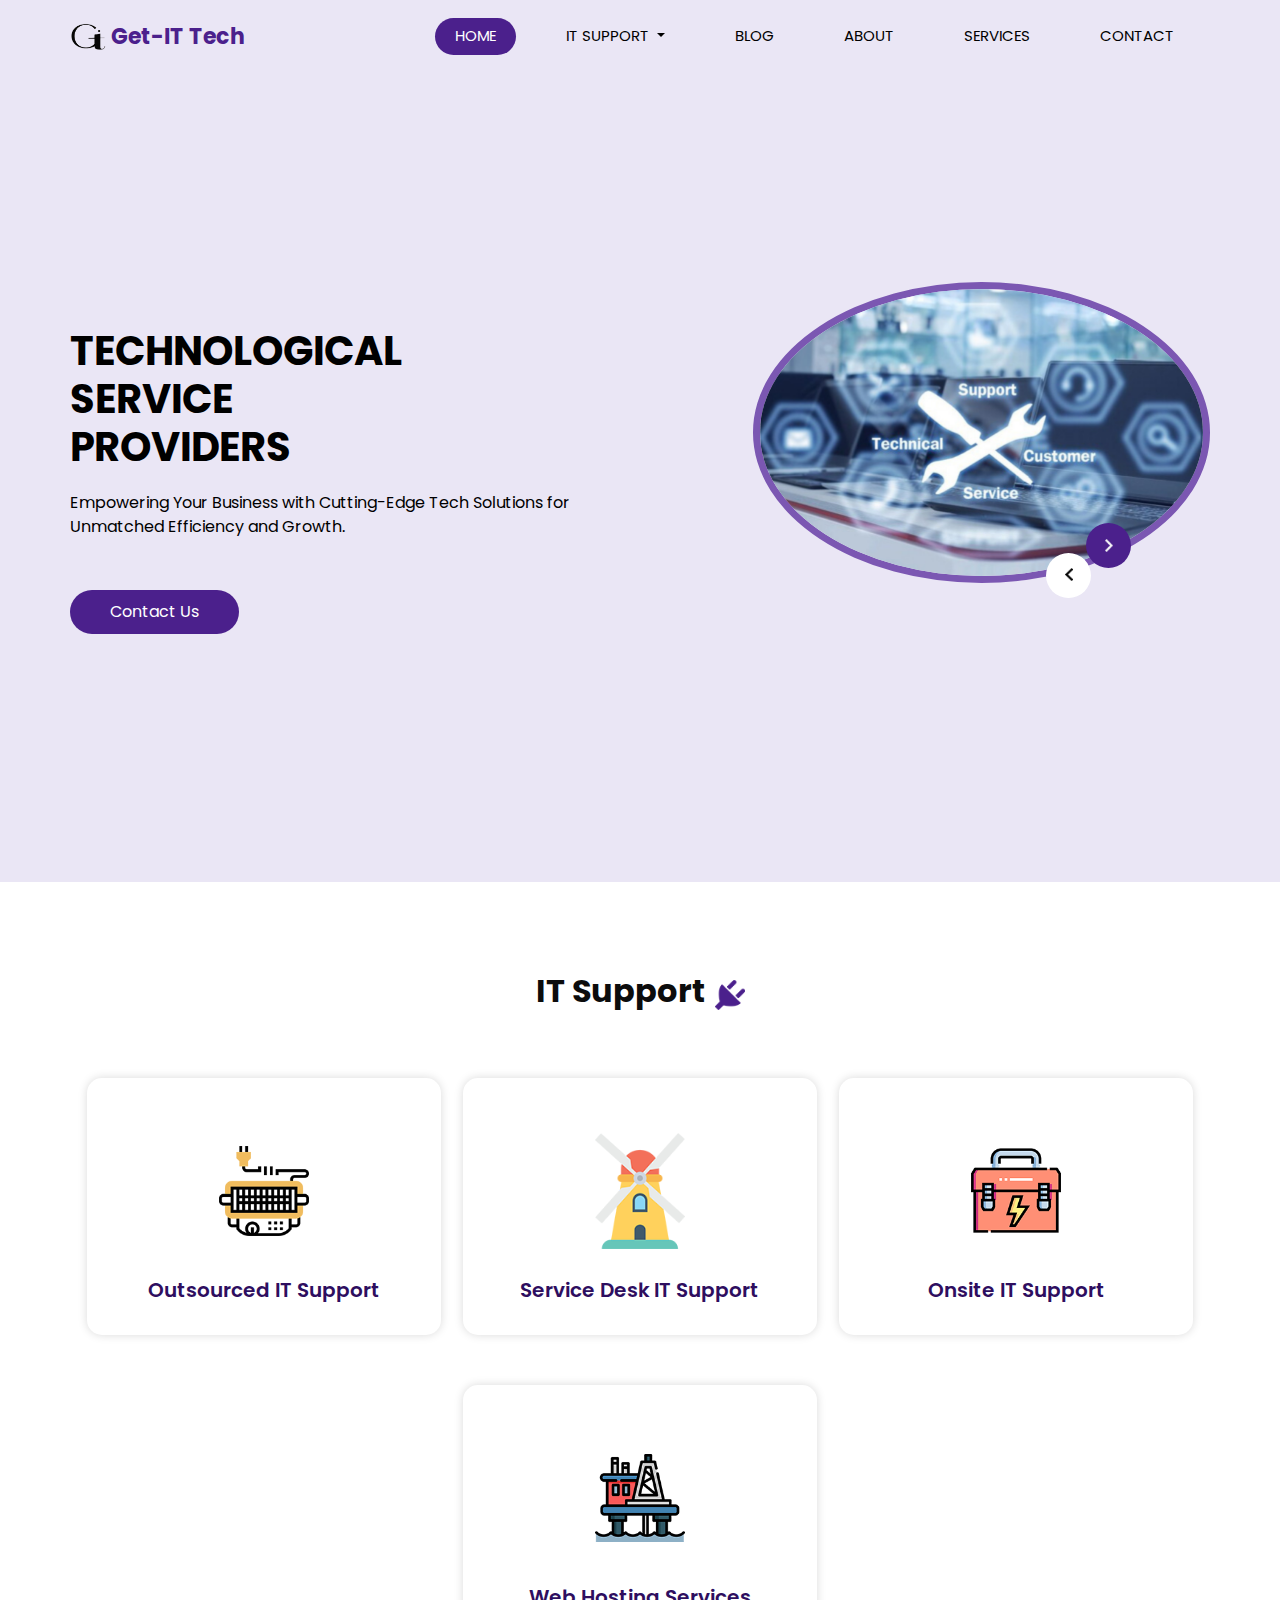
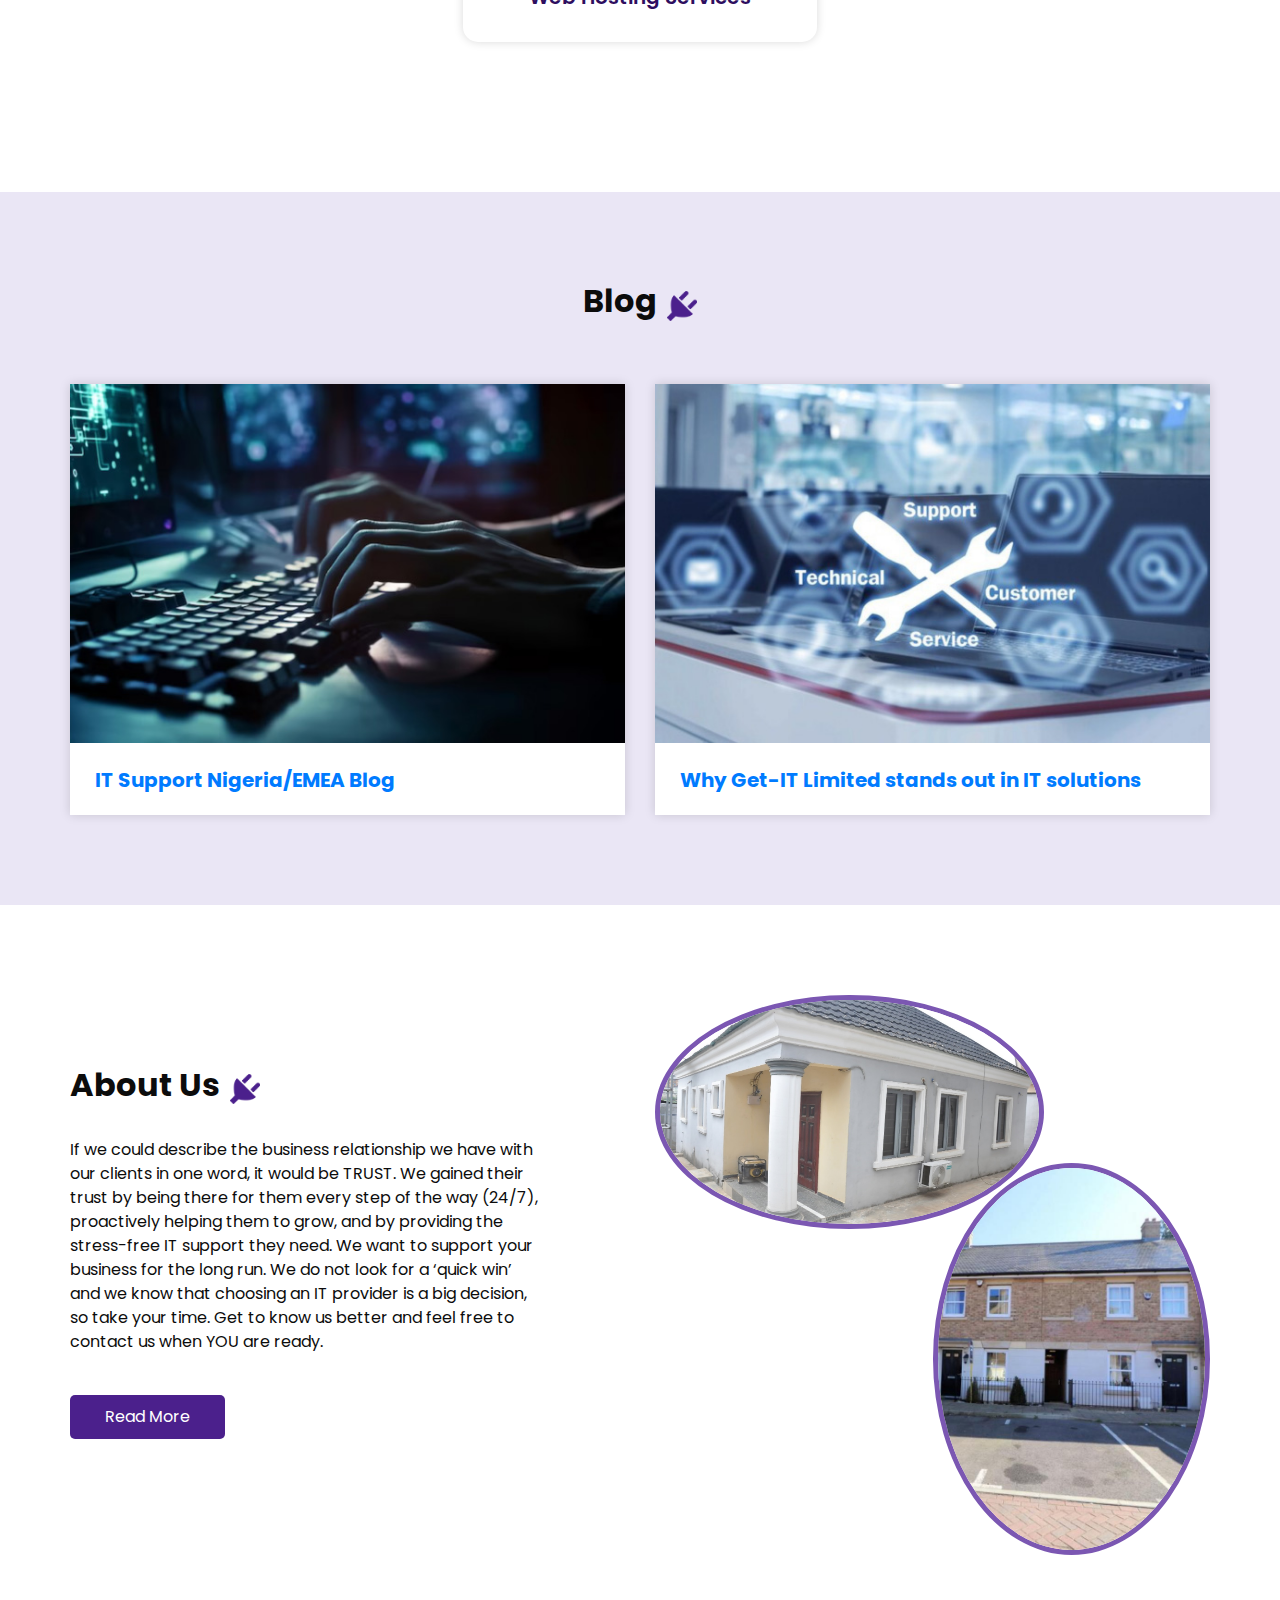
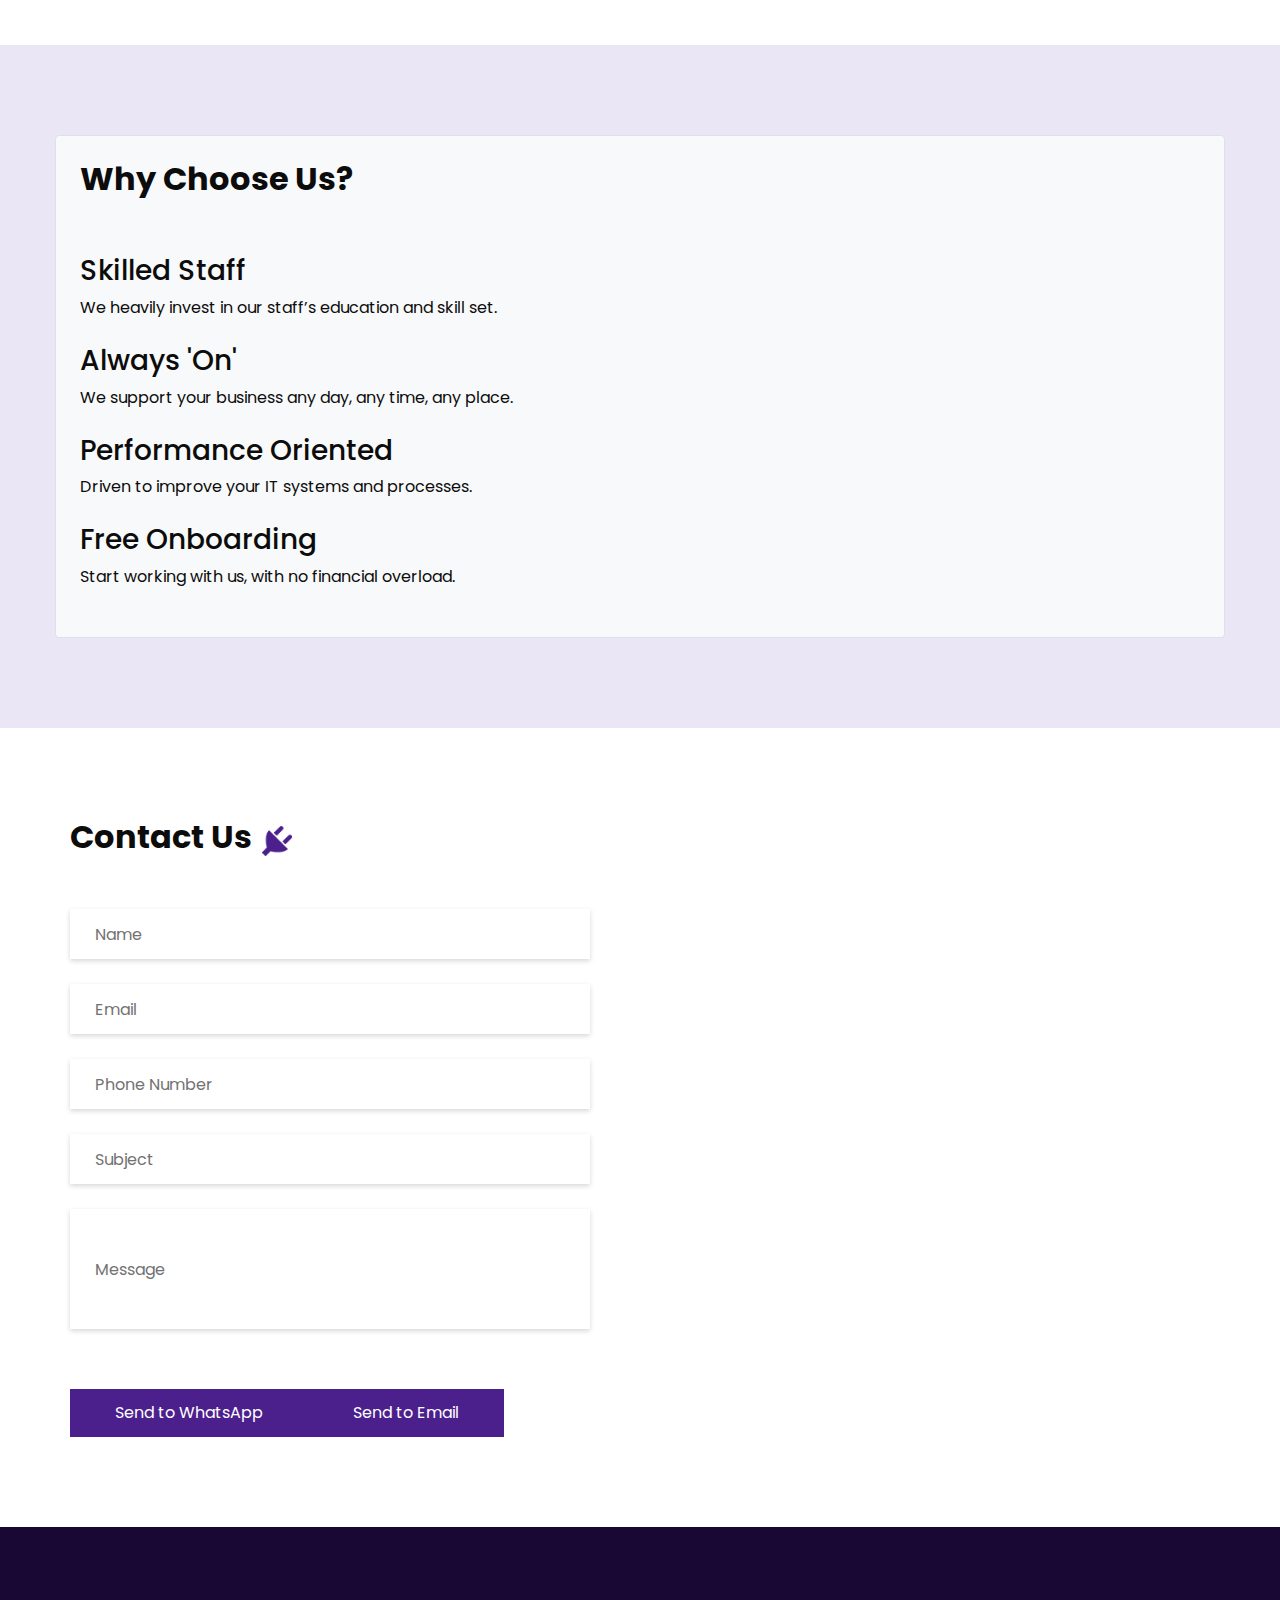
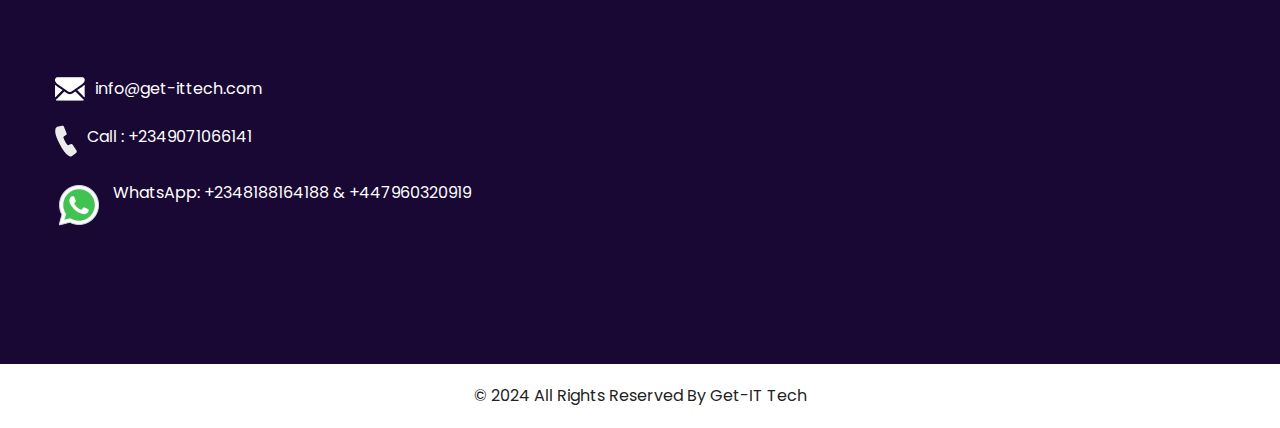
<file: index.html>
<!DOCTYPE html>
<html>

<head>
  <!-- Basic -->
  <meta charset="utf-8" />
  <meta http-equiv="X-UA-Compatible" content="IE=edge" />
  <!-- Mobile Metas -->
  <meta name="viewport" content="width=device-width, initial-scale=1, shrink-to-fit=no" />
  <!-- Site Metas -->
  <meta name="keywords" content="" />
  <meta name="description" content="" />
  <meta name="author" content="" />

  <title>Get-IT Tech</title>

  <!-- slider stylesheet -->
  <link rel="stylesheet" type="text/css" href="https://cdnjs.cloudflare.com/ajax/libs/OwlCarousel2/2.1.3/assets/owl.carousel.min.css" />

  <!-- bootstrap core css -->
  <link rel="stylesheet" type="text/css" href="css/bootstrap.css" />

  <!-- fonts style -->
  <link href="https://fonts.googleapis.com/css?family=Poppins:400,600,700&display=swap" rel="stylesheet">
  <!-- Custom styles for this template -->
  <link href="css/style.css" rel="stylesheet" />
  <!-- responsive style -->
  <link href="css/responsive.css" rel="stylesheet" />

  <style>
    .blog_section, .choose_us_section {
      background-color: #eae6f5;
    }
  </style>
</head>

<body>

  <div class="hero_area">
    <!-- header section strats -->
    <header class="header_section">
      <div class="container">
        <nav class="navbar navbar-expand-lg custom_nav-container">
          <a class="navbar-brand" href="index.html">
            <img src="images/logo.png" alt="">
            <span>Get-IT Tech</span>
          </a>
          <button class="navbar-toggler" type="button" data-toggle="collapse" data-target="#navbarSupportedContent" aria-controls="navbarSupportedContent" aria-expanded="false" aria-label="Toggle navigation">
            <span class="s-1"></span>
            <span class="s-2"></span>
            <span class="s-3"></span>
          </button>
          <div class="collapse navbar-collapse" id="navbarSupportedContent">
            <div class="d-flex ml-auto flex-column flex-lg-row align-items-center">
              <ul class="navbar-nav">
                <li class="nav-item active">
                  <a class="nav-link" href="index.html">Home <span class="sr-only">(current)</span></a>
                </li>
                <li class="nav-item dropdown">
                  <a class="nav-link dropdown-toggle" href="#" id="supportDropdown" role="button" data-toggle="dropdown" aria-haspopup="true" aria-expanded="false">
                    IT Support
                  </a>
                  <div class="dropdown-menu" aria-labelledby="supportDropdown">
                    <a class="dropdown-item" href="out.html">Outsourced IT Support</a>
                    <a class="dropdown-item" href="service_desk.html">Service Desk IT Support</a>
                    <a class="dropdown-item" href="onsite.html">Onsite IT Support</a>
                    <a class="dropdown-item" href="web_hosting.html">Web Hosting Services</a>
                  </div>
                </li>
                <li class="nav-item">
                  <a class="nav-link" href="blog.html">Blog</a>
                </li>
                <li class="nav-item">
                  <a class="nav-link" href="about.html">About</a>
                </li>
                <li class="nav-item">
                  <a class="nav-link" href="service.html">Services</a>
                </li>
                
                <li class="nav-item">
                  <a class="nav-link" href="contact.html">Contact</a>
                </li>
              </ul>
            </div>
          </div>
        </nav>
        
      </div>
    </header>
    <!-- end header section -->

    <section class=" slider_section ">
      <div class="container">
        <div class="row">
          <div class="col-md-6 ">
            <div class="detail_box">
              <h1>
                <br>
                <br>
                Technological <br>
                Service <br>
                Providers
              </h1>
              <p>
                Empowering Your Business with Cutting-Edge Tech Solutions for Unmatched Efficiency and Growth.
              </p>
              <a href="contact.html" class="">
                Contact Us
            </div>
          </div>
          <div class="col-lg-5 col-md-6 offset-lg-1">
            <div class="img_content">
              <div class="img_container">
                <div id="carouselExampleControls" class="carousel slide" data-ride="carousel">
                  <div class="carousel-inner">
                    <div class="carousel-item active">
                      <div class="img-box">
                        <img src="images/slider-img.jpg" alt="">
                      </div>
                    </div>
                    <div class="carousel-item">
                      <div class="img-box">
                        <img src="images/slider-img2.jpg" alt="">
                      </div>
                    </div>
                    <div class="carousel-item">
                      <div class="img-box">
                        <img src="images/slider-img3.jpg" alt="">
                      </div>
                    </div>
                  </div>
                </div>
              </div>
              <a class="carousel-control-prev" href="#carouselExampleControls" role="button" data-slide="prev">
                <span class="sr-only">Previous</span>
              </a>
              <a class="carousel-control-next" href="#carouselExampleControls" role="button" data-slide="next">
                <span class="sr-only">Next</span>
              </a>
            </div>

          </div>
        </div>
      </div>
    </section>
  </div>

  <!-- service section -->
  <section class="service_section layout_padding">
    <div class="container">
      <div class="heading_container">
        <h2>
          IT Support
        </h2>
        <img src="images/plug.png" alt="">
      </div>

      <div class="service_container">
        <div class="box">
          <div class="img-box">
            <img src="images/s1.png" class="img1" alt="">
          </div>
          <div class="detail-box">
            <a href="out.html">
            <h5>
              Outsourced IT Support
            </h5>
          </a>
          </div>
        </div>
        <div class="box">
          <div class="img-box">
            <img src="images/s2.png" class="img1" alt="">
          </div>
          <div class="detail-box">
            <a href="service_desk.html">
            <h5>
              Service Desk IT Support
            </h5>
          </a>
          </div>
        </div>
        <div class="box">
          <div class="img-box">
            <img src="images/s3.png" class="img1" alt="">
          </div>
          <div class="detail-box">
            <a href="onsite.html">
            <h5>
              Onsite IT Support
            </h5>
          </a>
          </div>
        </div>
        <div class="box ">
          <div class="img-box">
            <img src="images/s4.png" class="img1" alt="">
          </div>
          <div class="detail-box">
            <a href="web_hosting.html">
              <h5>
                Web Hosting Services
              </h5>
            </a>
          </div>
        </div>
      </div>
    </div>
  </section>
  <!-- end service section -->

  <!-- blog section -->

  <section class="blog_section layout_padding">
    <div class="container">
      <div class="heading_container">
        <h2>
          Blog
        </h2>
        <img src="images/plug.png" alt="">
      </div>
      <div class="row">
        <a href="blog.html">
        <div class="col-md-6">
          <div class="box">
            <div class="img-box">
              <img src="images/typing.jpg" alt="">
            </div>
            <div class="detail-box">
              <a href="blog.html">
                <h5>
                  IT Support Nigeria/EMEA Blog
                </h5>
              </a>
            </div>
          </div>
        </div>
      </a>
      <a href="blog.html">
        <div class="col-md-6">
          <div class="box">
            <div class="img-box">
              <img src="images/slider-img.jpg" alt="">
            </div>
            <div class="detail-box">
              <h5>
                Why Get-IT Limited stands out in IT solutions
              </h5>
            </div>
          </div>
        </a>
        </div>
      
      </div>
    </div>
    
  </section>

  <!-- end blog section -->


  <!-- start about us section -->

  <section class="about_section layout_padding">
    <div class="container">
      <div class="row">
        <div class="col-md-6">
          <div class="detail-box">
            <div class="heading_container">
              <h2>
                About Us
              </h2>
              <img src="images/plug.png" alt="">
            </div>
            <p>
              If we could describe the business relationship we have with our clients in one word, it would be TRUST.

We gained their trust by being there for them every step of the way (24/7), proactively helping them to grow, and by providing the stress-free IT support they need.

We want to support your business for the long run. We do not look for a ‘quick win’ and we know that choosing an IT provider is a big decision, so take your time. Get to know us better and feel free to contact us when YOU are ready.
            </p>
            <a href="about.html">
              Read More
            </a>
          </div>
        </div>
        <div class="col-md-6">
          <div class="img_container">
            <div class="img-box b1">
              <img src="images/about-img1.jpg" alt="" />
            </div>
            <div class="img-box b2">
              <img src="images/about-img2.jpg" alt="" />
            </div>
          </div>

        </div>

      </div>
    </div>
  </section>
  <!-- end about section -->

  <!-- Choose us section -->
  <section class="choose_us_section layout_padding">
    <div class="container bg-light p-4 border rounded">
      <div class="heading_container mb-5">
        <h2>Why Choose Us?</h2>
      </div>
  
      <div class="mb-4">
        <h3>Skilled Staff</h3>
        <p>We heavily invest in our staff’s education and skill set.</p>
      </div>
  
      <div class="mb-4">
        <h3>Always 'On'</h3>
        <p>We support your business any day, any time, any place.</p>
      </div>
  
      <div class="mb-4">
        <h3>Performance Oriented</h3>
        <p>Driven to improve your IT systems and processes.</p>
      </div>
  
      <div class="mb-4">
        <h3>Free Onboarding</h3>
        <p>Start working with us, with no financial overload.</p>
      </div>
    </div>
  </section>
  <!-- end choose use section -->


  <!-- contact section -->
  <section class="contact_section layout_padding">
    <div class="container">
        <div class="heading_container">
            <h2>Contact Us</h2>
            <img src="images/plug.png" alt="">
        </div>
    </div>
    <div class="container">
        <div class="row">
            <div class="col-md-6">
                <form id="contactForm">
                    <div>
                        <input type="text" id="name" placeholder="Name" required />
                    </div>
                    <div>
                        <input type="email" id="email" placeholder="Email" required/>
                    </div>

                    <div>
                        <input type="text" id="phone" placeholder="Phone Number" required />
                    </div>
                    <div>
                      <input type="text" id="subject" placeholder="Subject" required />
                    </div>
                    <div>
                        <input type="text" id="message" class="message-box" placeholder="Message" required />
                    </div>
                    <div class="d-flex ">
                        <button type="button" onclick="sendToWhatsApp()">Send to WhatsApp</button>
                        <button type="button" onclick="sendToEmail()">Send to Email</button>
                    </div>
                </form>
            </div>
        </div>
    </div>
</section>

  <!-- end contact section -->


  <!-- info section -->

  <section class="info_section layout_padding">
    <div class="container">
      <div class="info_contact">
        <div class="row">
          <img src="images/envelope-white.png" alt="Mail" srcset="">
          <span>info@get-ittech.com</span>
        </div>
        <br>
        <div class="row">
          <img src="images/telephone-white.png" alt="Mail" srcset="">
          <span>Call : +2349071066141</span>
        </div>
        <br>
        <div class="row">
          <img src="images/whatsapp.png" alt="Mail" srcset="">
          <span>WhatsApp: +2348188164188 & +447960320919</p>
          </span>
        </div>
      </div>

    </div>
  </section>

  <!-- end info section -->

  <!-- footer section -->
  <footer class="container-fluid footer_section">
    <div class="container">
      <div class="row">
        <div class="col-lg-7 col-md-9 mx-auto">
          <p>
            &copy; 2024 All Rights Reserved By
            <a href="https://html.design/">Get-IT Tech</a>
          </p>
        </div>
      </div>
    </div>
  </footer>
  <!-- footer section -->


  <script src="js/jquery-3.4.1.min.js"></script>
  <script src="js/bootstrap.js"></script>
  <script src="js/script.js"></script>

</body>

</html>
</file>
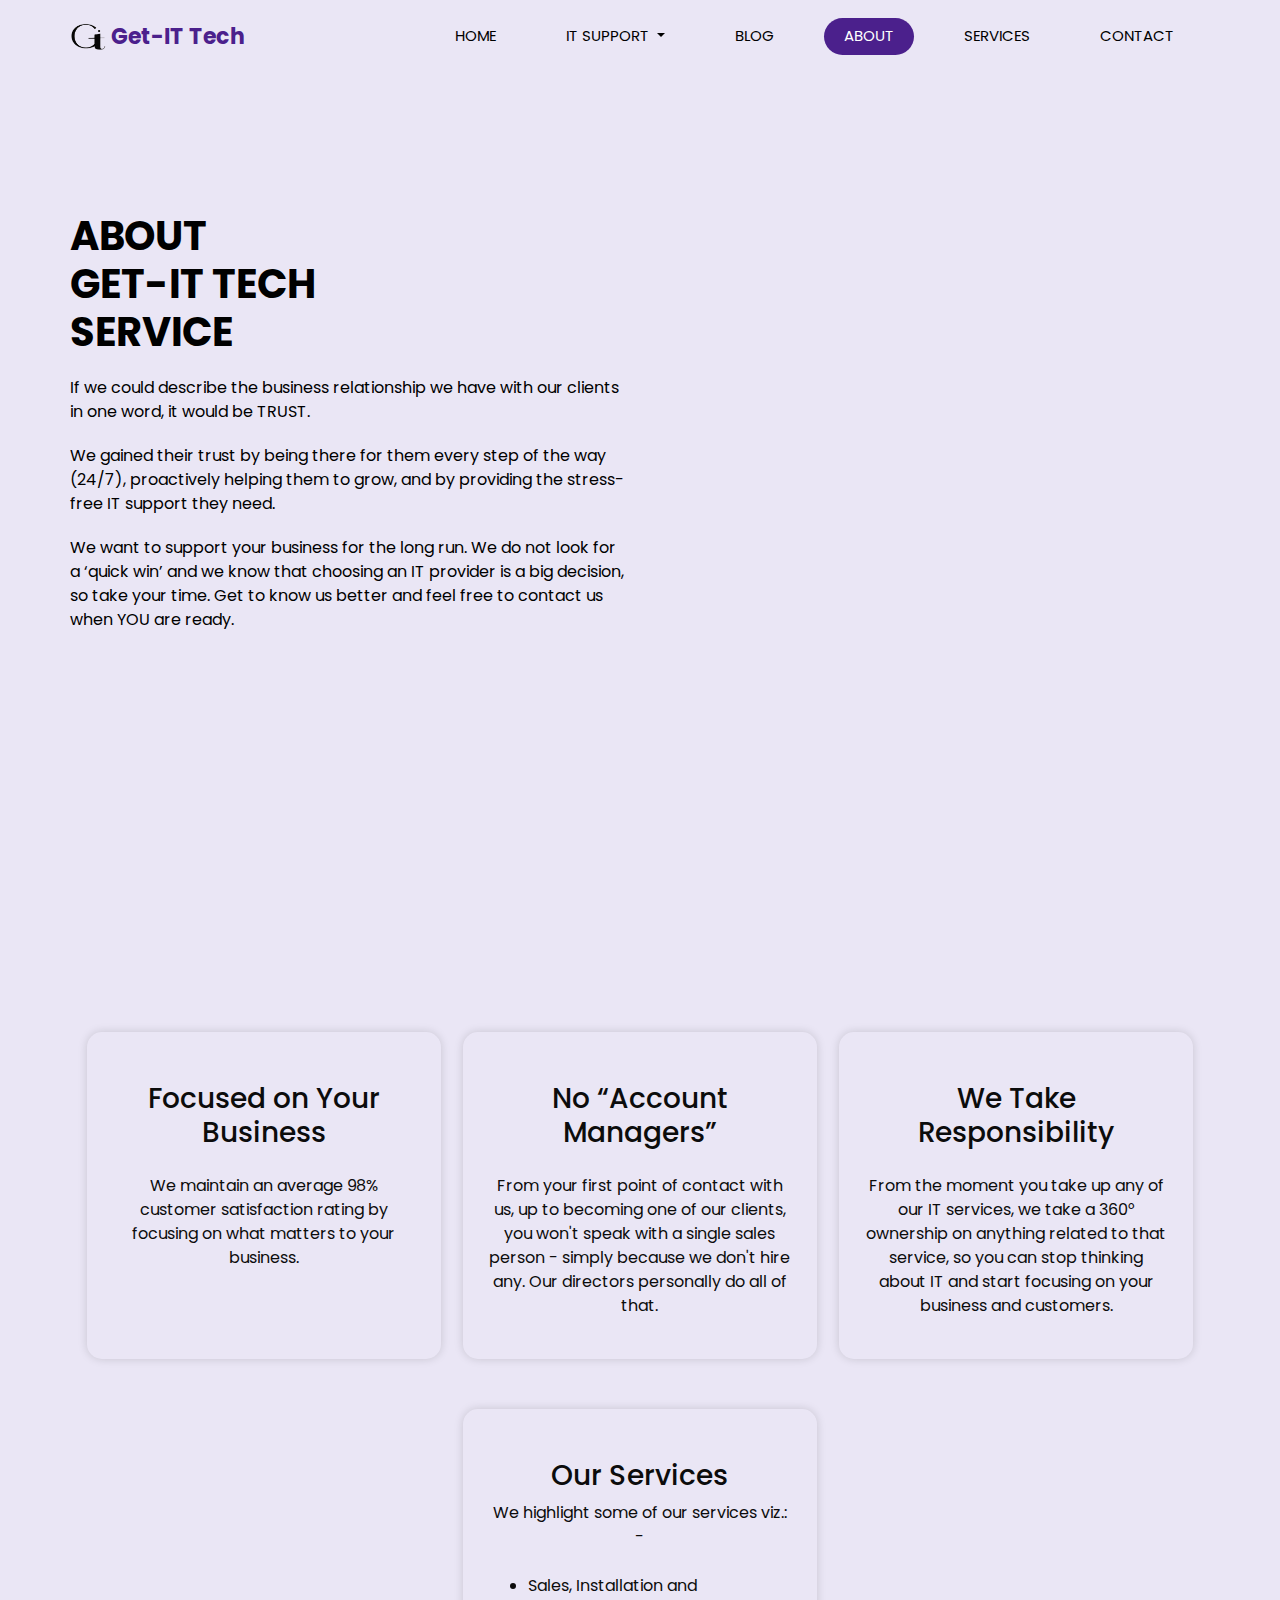
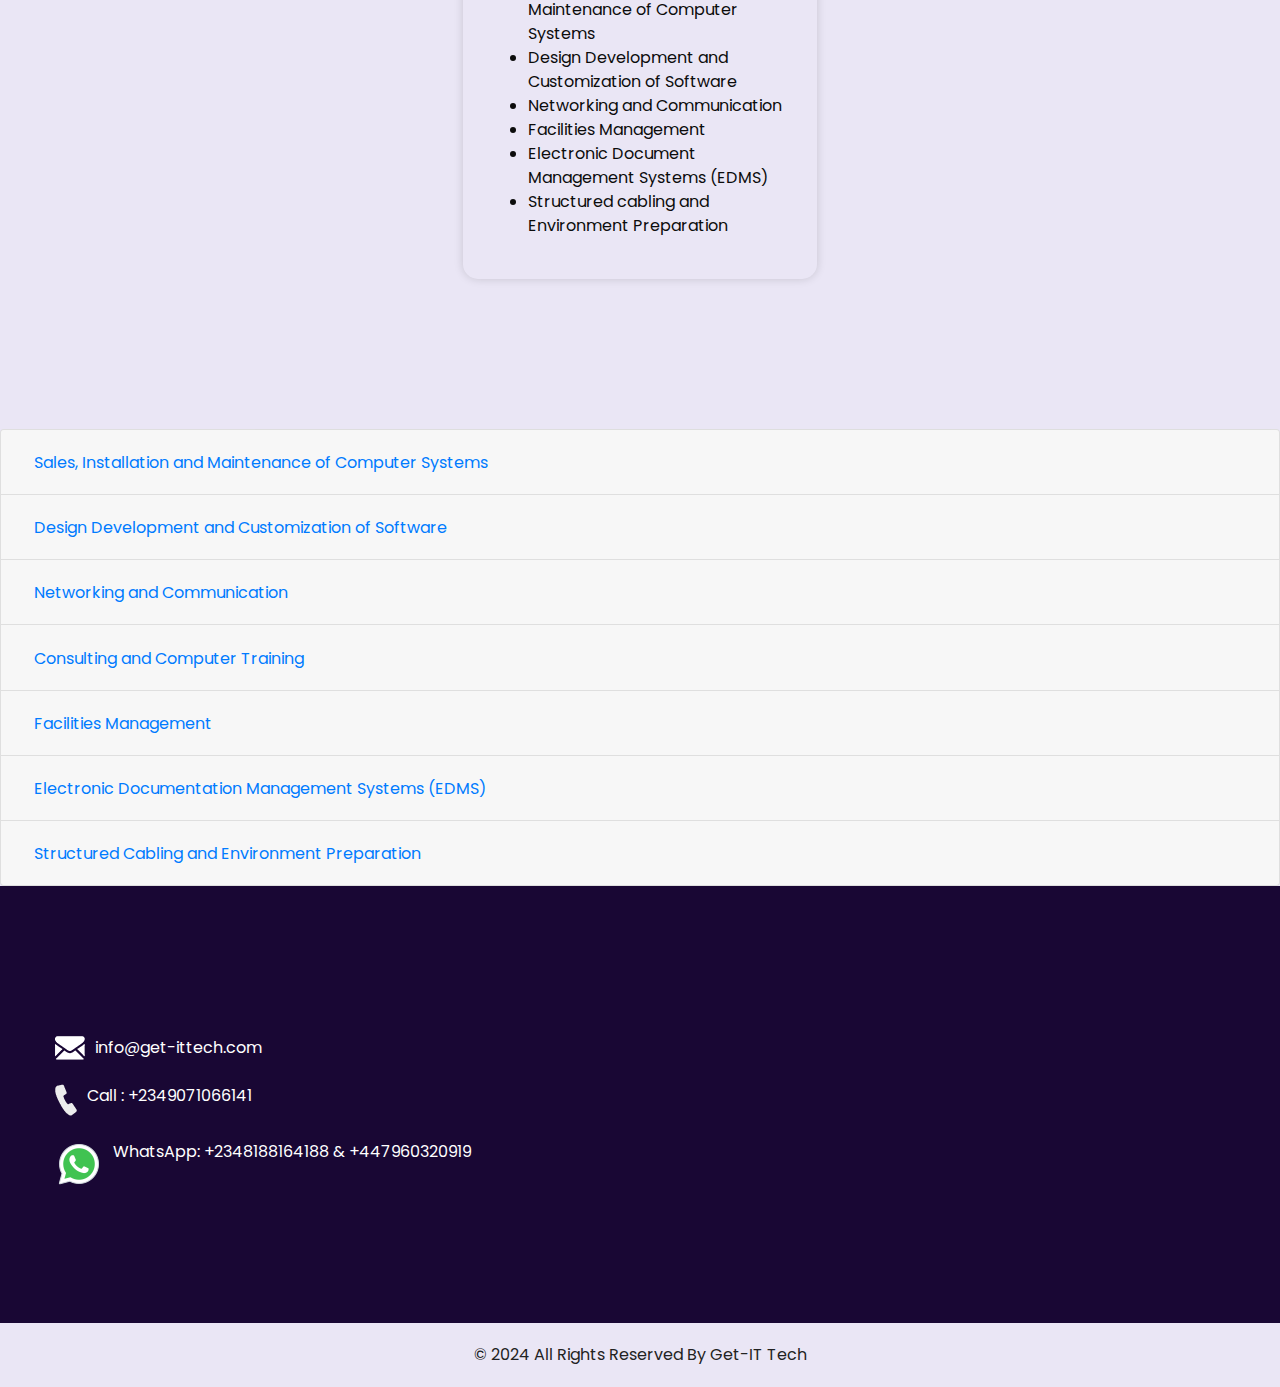
<file: about.html>
<!DOCTYPE html>
<html>

<head>
  <!-- Basic -->
  <meta charset="utf-8" />
  <meta http-equiv="X-UA-Compatible" content="IE=edge" />
  <!-- Mobile Metas -->
  <meta name="viewport" content="width=device-width, initial-scale=1, shrink-to-fit=no" />
  <!-- Site Metas -->
  <meta name="keywords" content="" />
  <meta name="description" content="" />
  <meta name="author" content="" />

  <title>Get-IT Tech</title>

  <!-- slider stylesheet -->
  <link rel="stylesheet" type="text/css" href="https://cdnjs.cloudflare.com/ajax/libs/OwlCarousel2/2.1.3/assets/owl.carousel.min.css" />

  <!-- bootstrap core css -->
  <link rel="stylesheet" type="text/css" href="css/bootstrap.css" />

  <!-- fonts style -->
  <link href="https://fonts.googleapis.com/css?family=Poppins:400,600,700&display=swap" rel="stylesheet">
  <!-- Custom styles for this template -->
  <link href="css/style.css" rel="stylesheet" />
  <!-- responsive style -->
  <link href="css/responsive.css" rel="stylesheet" />
</head>

<body>

  <div class="hero_area">
    <!-- header section strats -->
    <header class="header_section">
      <div class="container">
        <nav class="navbar navbar-expand-lg custom_nav-container">
          <a class="navbar-brand" href="index.html">
            <img src="images/logo.png" alt="">
            <span>Get-IT Tech</span>
          </a>
          <button class="navbar-toggler" type="button" data-toggle="collapse" data-target="#navbarSupportedContent" aria-controls="navbarSupportedContent" aria-expanded="false" aria-label="Toggle navigation">
            <span class="s-1"></span>
            <span class="s-2"></span>
            <span class="s-3"></span>
          </button>
          <div class="collapse navbar-collapse" id="navbarSupportedContent">
            <div class="d-flex ml-auto flex-column flex-lg-row align-items-center">
              <ul class="navbar-nav">
                <li class="nav-item">
                  <a class="nav-link" href="index.html">Home <span class="sr-only">(current)</span></a>
                </li>
                <li class="nav-item dropdown">
                  <a class="nav-link dropdown-toggle" href="#" id="supportDropdown" role="button" data-toggle="dropdown" aria-haspopup="true" aria-expanded="false">
                    IT Support
                  </a>
                  <div class="dropdown-menu" aria-labelledby="supportDropdown">
                    <a class="dropdown-item" href="out.html">Outsourced IT Support</a>
                    <a class="dropdown-item" href="service_desk.html">Service Desk IT Support</a>
                    <a class="dropdown-item" href="onsite.html">Onsite IT Support</a>
                    <a class="dropdown-item" href="web_hosting.html">Web Hosting Services</a>
                  </div>
                </li>
                <li class="nav-item">
                  <a class="nav-link" href="blog.html">Blog</a>
                </li>
                <li class="nav-item active">
                  <a class="nav-link " href="about.html">About</a>
                </li>
                <li class="nav-item">
                  <a class="nav-link" href="service.html">Services</a>
                </li>
                
                <li class="nav-item">
                  <a class="nav-link" href="contact.html">Contact</a>
                </li>
              </ul>
            </div>
          </div>
        </nav>
        
      </div>
      <style>
        body {
      background-color: #eae6f5;
    }
      </style>
    </header>

    <section class=" slider_section ">
      <div class="container">
        <div class="row">
          <div class="col-md-6 ">
            <div class="detail_box">
              <h1>
                About <br>
                Get-IT Tech <br>
                Service
              </h1>
              <p>
                <p>If we could describe the business relationship we have with our clients in one word, it would be TRUST.</p>
        <p>We gained their trust by being there for them every step of the way (24/7), proactively helping them to grow, and by providing the stress-free IT support they need.</p>
        <p>We want to support your business for the long run. We do not look for a ‘quick win’ and we know that choosing an IT provider is a big decision, so take your time. Get to know us better and feel free to contact us when YOU are ready.</p>
              </p>
            </div>
          </div>
      </div>
      </div>
    </section>
    <!-- end header section -->
  </div>



  <!-- about section -->      
  <section class="service_section layout_padding">
    <div class="container">
      <div class="service_container">
        <div class="box">
          <h3>Focused on Your Business</h3>
          <div class="detail-box">
            <p>We maintain an average 98% customer satisfaction rating by focusing on what matters to your business.</p>
          </div>
        </div>
  
        <div class="box">
          <h3>No “Account Managers”</h3>
          <div class="detail-box">
            <p>From your first point of contact with us, up to becoming one of our clients, you won't speak with a single sales person - simply because we don't hire any. Our directors personally do all of that.</p>
          </div>
        </div>
  
        <div class="box">
          <h3>We Take Responsibility</h3>
          <div class="detail-box">
            <p>From the moment you take up any of our IT services, we take a 360° ownership on anything related to that service, so you can stop thinking about IT and start focusing on your business and customers.</p>
          </div>
        </div>
  
        <div class="box">
          <h3>Our Services</h3>
          <p>We highlight some of our services viz.: -</p>
          <div class="detail-box text-left">
            <ul class="">
              <li>Sales, Installation and Maintenance of Computer Systems</li>
              <li>Design Development and Customization of Software</li>
              <li>Networking and Communication</li>
              <li>Facilities Management</li>
              <li>Electronic Document Management Systems (EDMS)</li>
              <li>Structured cabling and Environment Preparation</li>
            </ul>
          </div>
        </div>
      </div>
    </div>
  </section>
  
  <div class="accordion" id="servicesAccordion">
    <div class="card">
      <div class="card-header" id="headingOne">
        <h2 class="mb-0">
          <button class="btn btn-link" type="button" data-toggle="collapse" data-target="#collapseOne" aria-expanded="true" aria-controls="collapseOne">
            Sales, Installation and Maintenance of Computer Systems
          </button>
        </h2>
      </div>
  
      <div id="collapseOne" class="collapse show" aria-labelledby="headingOne" data-parent="#servicesAccordion">
        <div class="card-body">
          <p>The policy of GIT is to tailor the sale of computer equipment to customer needs and ensure that customer derives maximum benefit from the use of their system. GIT is known to support reliable and state-of-the-art products.</p>
          <p>The Product range we support include:</p>
          <ul class="list-unstyled">
            <li><strong>High End Servers & Workstations:</strong></li>
            <li>SUN Microsystems Enterprise Servers and Workstations.</li>
            <li>Mass Storage Sub-Systems</li>
            <li>SPARC Storage Disk Array</li>
            <li>Personal Computer Systems which include:</li>
            <li>Hewlett Packard</li>
            <li>Dell</li>
            <li>IBM, etc</li>
            <li>Power Systems</li>
            <li>Merlin Gerin (MGE)</li>
            <li>American Power Conversion (APC)</li>
          </ul>
        </div>
      </div>
    </div>
  
    <div class="card">
      <div class="card-header" id="headingTwo">
        <h2 class="mb-0">
          <button class="btn btn-link collapsed" type="button" data-toggle="collapse" data-target="#collapseTwo" aria-expanded="false" aria-controls="collapseTwo">
            Design Development and Customization of Software
          </button>
        </h2>
      </div>
      <div id="collapseTwo" class="collapse" aria-labelledby="headingTwo" data-parent="#servicesAccordion">
        <div class="card-body">
          <p>GIT is involved in the Design, Development, Implementation and Maintenance of various application packages using modern day development tools, technics, languages and platforms. The company also specializes in the Customization of Application packages to meet specific customer need. Our record in Client / Server computing is phenomenal.</p>
        </div>
      </div>
    </div>
  
    <div class="card">
      <div class="card-header" id="headingThree">
        <h2 class="mb-0">
          <button class="btn btn-link collapsed" type="button" data-toggle="collapse" data-target="#collapseThree" aria-expanded="false" aria-controls="collapseThree">
            Networking and Communication
          </button>
        </h2>
      </div>
      <div id="collapseThree" class="collapse" aria-labelledby="headingThree" data-parent="#servicesAccordion">
        <div class="card-body">
          <p>GIT has a team of certified experts in Local Area and Wide Area Network and are able to integrate various equipment as they affect LAN and WAN environments using cutting-edge technology network equipment such as hubs, switches, concentrators, routers, bridges, etc from 3Com and CISCO.</p>
        </div>
      </div>
    </div>
  
    <div class="card">
      <div class="card-header" id="headingFour">
        <h2 class="mb-0">
          <button class="btn btn-link collapsed" type="button" data-toggle="collapse" data-target="#collapseFour" aria-expanded="false" aria-controls="collapseFour">
            Consulting and Computer Training
          </button>
        </h2>
      </div>
      <div id="collapseFour" class="collapse" aria-labelledby="headingFour" data-parent="#servicesAccordion">
        <div class="card-body">
          <p>GIT also offers consultancy services on IT solutions. The company has handled successfully major consultancy services of national magnitude. Computer Training is a service GIT offers to ensure that customers accrue maximum benefit from the use of their system. At GIT training is a continuous exercise for all levels of officers.</p>
        </div>
      </div>
    </div>
  
    <div class="card">
      <div class="card-header" id="headingFive">
        <h2 class="mb-0">
          <button class="btn btn-link collapsed" type="button" data-toggle="collapse" data-target="#collapseFive" aria-expanded="false" aria-controls="collapseFive">
            Facilities Management
          </button>
        </h2>
      </div>
      <div id="collapseFive" class="collapse" aria-labelledby="headingFive" data-parent="#servicesAccordion">
        <div class="card-body">
          <p>GIT offers expertise to manage customer computer systems for a period of time before they are capable of taking over the systems.</p>
        </div>
      </div>
    </div>
  
    <div class="card">
      <div class="card-header" id="headingSix">
        <h2 class="mb-0">
          <button class="btn btn-link collapsed" type="button" data-toggle="collapse" data-target="#collapseSix" aria-expanded="false" aria-controls="collapseSix">
            Electronic Documentation Management Systems (EDMS)
          </button>
        </h2>
      </div>
      <div id="collapseSix" class="collapse" aria-labelledby="headingSix" data-parent="#servicesAccordion">
        <div class="card-body">
          <p>For organizations that handle and maintain high volume records, GIT offers specialized solution in Electronic Document Management fully integrating these records with the business process.</p>
        </div>
      </div>
    </div>
  
    <div class="card">
      <div class="card-header" id="headingSeven">
        <h2 class="mb-0">
          <button class="btn btn-link collapsed" type="button" data-toggle="collapse" data-target="#collapseSeven" aria-expanded="false" aria-controls="collapseSeven">
            Structured Cabling and Environment Preparation
          </button>
        </h2>
      </div>
      <div id="collapseSeven" class="collapse" aria-labelledby="headingSeven" data-parent="#servicesAccordion">
        <div class="card-body">
          <p>With modern technology of Structural Cabling, GIT has trained and certified three-quarter of her Network and Communication engineers as accredited installers of Brand-Rex Millennium Cable System and Lucent Technologies. The system includes standard IEEE components such as sockets, plugs, data-com cables, panels etc. GIT also integrates her service of Structured Cabling with Environment Preparation for a modern and decent computer environment.</p>
        </div>
      </div>
    </div>
  </div>
  

  <!-- end about section -->

  <!-- info section -->

  <section class="info_section layout_padding">
    <div class="container">
      <div class="info_contact">
        <div class="row">
          <img src="images/envelope-white.png" alt="Mail" srcset="">
          <span>info@get-ittech.com</span>
        </div>
        <br>
        <div class="row">
          <img src="images/telephone-white.png" alt="Mail" srcset="">
          <span>Call : +2349071066141</span>
        </div>
        <br>
        <div class="row">
          <img src="images/whatsapp.png" alt="Mail" srcset="">
          <span>WhatsApp: +2348188164188 & +447960320919</p>
          </span>
        </div>
      </div>

    </div>
  </section>

  <!-- end info section -->

  <!-- footer section -->
  <footer class="container-fluid footer_section">
    <div class="container">
      <div class="row">
        <div class="col-lg-7 col-md-9 mx-auto">
          <p>
            &copy; 2024 All Rights Reserved By
            <a href="https://html.design/">Get-IT Tech</a>
          </p>
        </div>
      </div>
    </div>
  </footer>
  <!-- footer section -->


  <script src="js/jquery-3.4.1.min.js"></script>
  <script src="js/bootstrap.js"></script>
  <script src="js/script.js"></script>

</body>

</html>
</file>
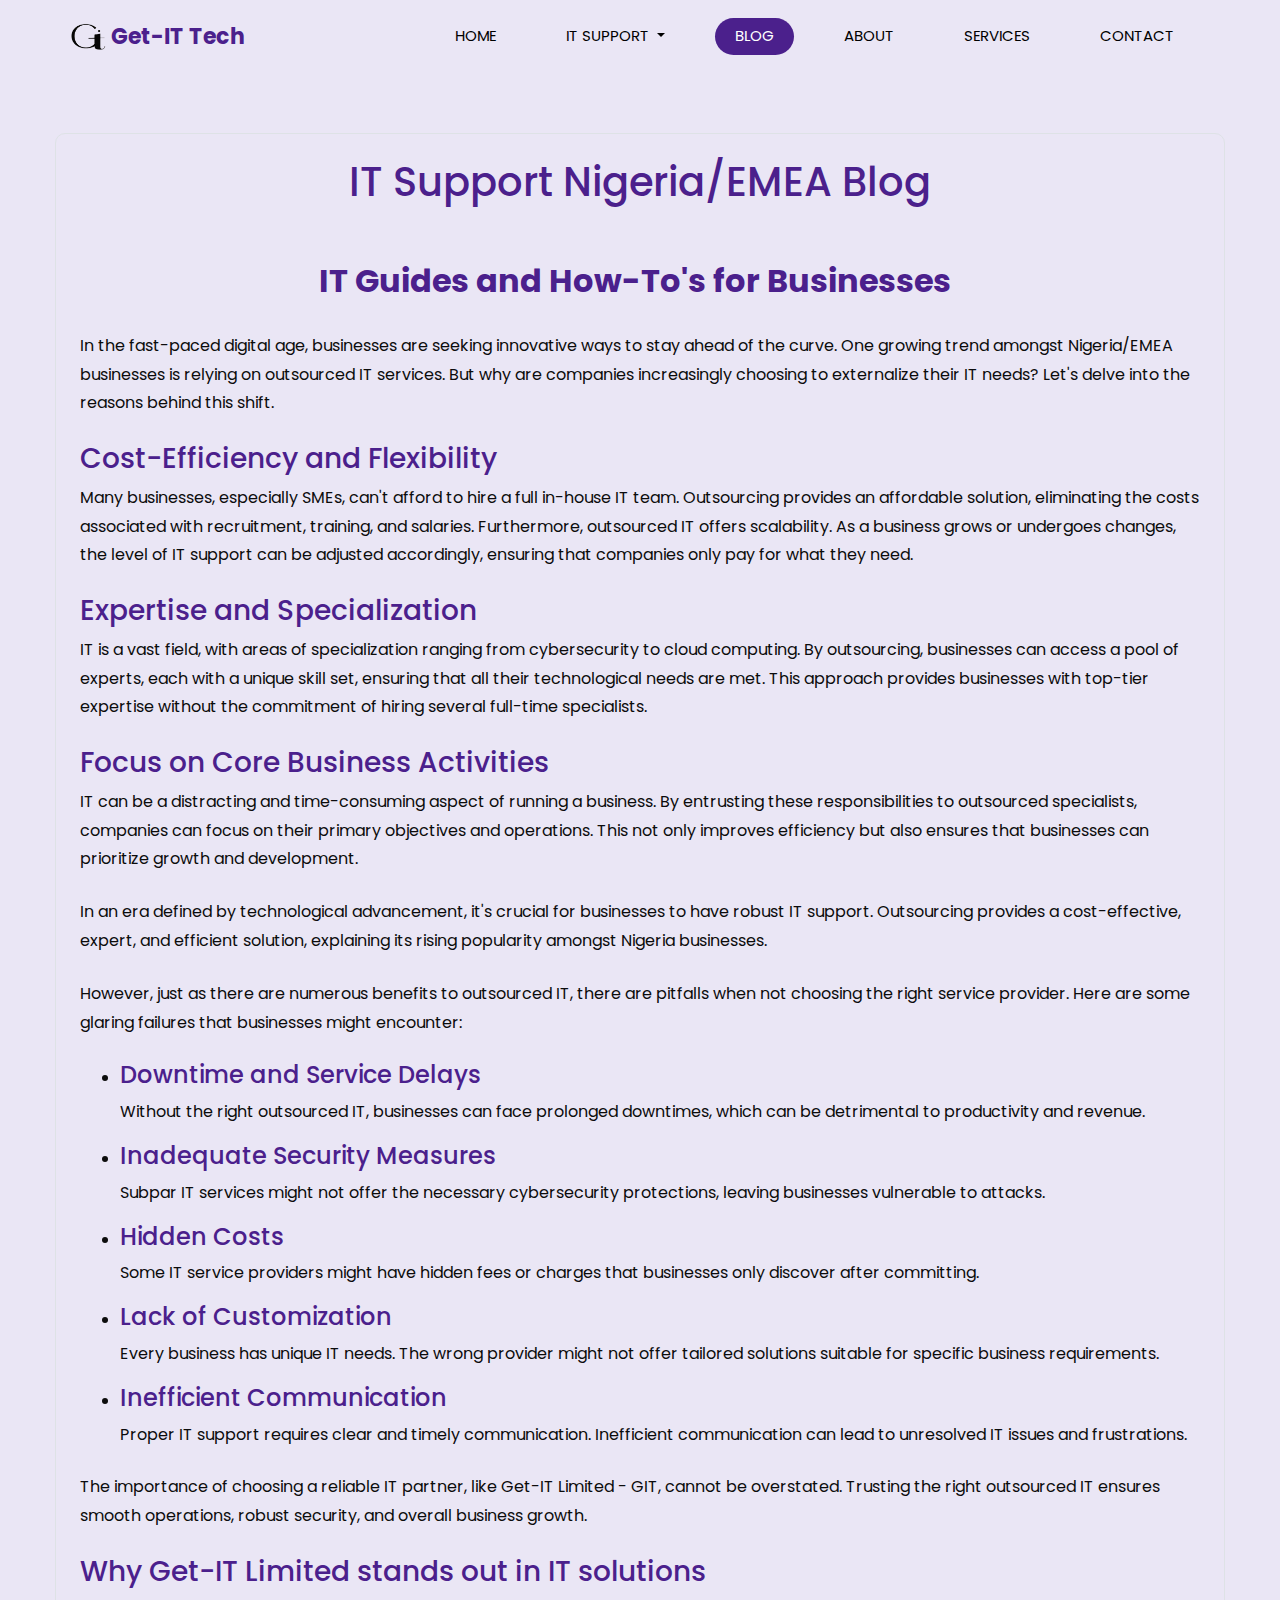
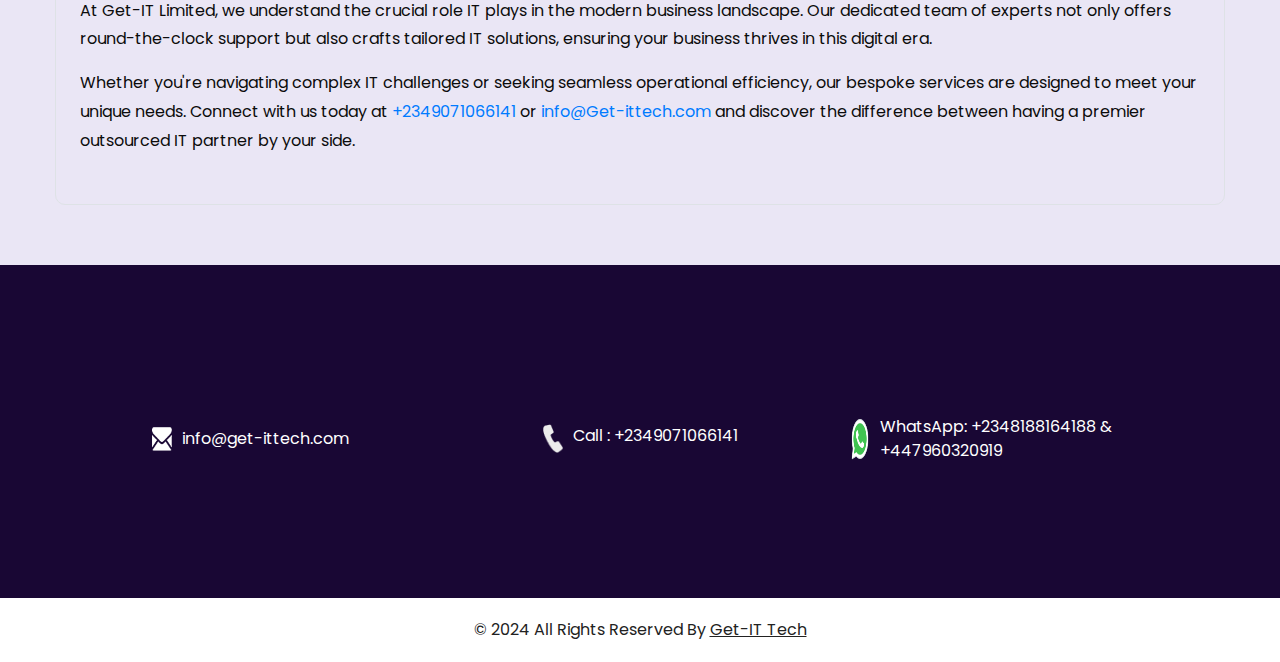
<file: blog.html>
<!DOCTYPE html>
<html lang="en">

<head>
    <!-- Basic -->
    <meta charset="utf-8" />
    <meta http-equiv="X-UA-Compatible" content="IE=edge" />
    <!-- Mobile Metas -->
    <meta name="viewport" content="width=device-width, initial-scale=1, shrink-to-fit=no" />
    <!-- Site Metas -->
    <meta name="keywords" content="" />
    <meta name="description" content="" />
    <meta name="author" content="" />

    <title>Get-IT Tech</title>

    <!-- slider stylesheet -->
    <link rel="stylesheet" type="text/css"
        href="https://cdnjs.cloudflare.com/ajax/libs/OwlCarousel2/2.1.3/assets/owl.carousel.min.css" />

    <!-- bootstrap core css -->
    <link rel="stylesheet" type="text/css" href="css/bootstrap.css" />

    <!-- fonts style -->
    <link href="https://fonts.googleapis.com/css?family=Poppins:400,600,700&display=swap" rel="stylesheet">

    <!-- Custom styles for this template -->
    <link href="css/style.css" rel="stylesheet" />
    <!-- responsive style -->
    <link href="css/responsive.css" rel="stylesheet" />

    <!-- Additional custom styles -->
    <style>
        .blog_section {
            padding: 60px 0;
            background-color: #eae6f5;
        }

        .blog_section .heading_container h2,
        .blog_section .heading_container h3 {
            
            font-weight: 700;
        }

        .blog_section p {
            line-height: 1.8;
            margin-bottom: 15px;
        }

        .info_section img {
            width: 20px;
            margin-right: 10px;
        }
        .footer_section a {
            color: #fff;
            text-decoration: underline;
        }

        .container-fluid.footer_section p {
            margin: 0;
        }
        h1, h2, h3, h4, h5, h6{
          color: #4b208c;
        }

        .rounded {
            border-radius: 10px !important;
        }

        .btn-primary {
            background-color: #007bff;
            border: none;
        }

        .btn-primary:hover {
            background-color: #0056b3;
        }
    </style>
</head>

<body class="sub_page">

    <div class="hero_area">
        <!-- header section starts -->
        <header class="header_section">
            <div class="container">
                <nav class="navbar navbar-expand-lg custom_nav-container">
                  <a class="navbar-brand" href="index.html">
                    <img src="images/logo.png" alt="">
                    <span>Get-IT Tech</span>
                  </a>
                  <button class="navbar-toggler" type="button" data-toggle="collapse" data-target="#navbarSupportedContent" aria-controls="navbarSupportedContent" aria-expanded="false" aria-label="Toggle navigation">
                    <span class="s-1"></span>
                    <span class="s-2"></span>
                    <span class="s-3"></span>
                  </button>
                  <div class="collapse navbar-collapse" id="navbarSupportedContent">
                    <div class="d-flex ml-auto flex-column flex-lg-row align-items-center">
                      <ul class="navbar-nav">
                        <li class="nav-item">
                          <a class="nav-link" href="index.html">Home <span class="sr-only">(current)</span></a>
                        </li>
                        <li class="nav-item dropdown">
                          <a class="nav-link dropdown-toggle" href="#" id="supportDropdown" role="button" data-toggle="dropdown" aria-haspopup="true" aria-expanded="false">
                            IT Support
                          </a>
                          <div class="dropdown-menu" aria-labelledby="supportDropdown">
                            <a class="dropdown-item" href="out.html">Outsourced IT Support</a>
                            <a class="dropdown-item" href="service_desk.html">Service Desk IT Support</a>
                            <a class="dropdown-item" href="onsite.html">Onsite IT Support</a>
                            <a class="dropdown-item" href="web_hosting.html">Web Hosting Services</a>
                          </div>
                        </li>
                        <li class="nav-item active">
                          <a class="nav-link " href="blog.html">Blog</a>
                        </li>
                        <li class="nav-item">
                          <a class="nav-link" href="about.html">About</a>
                        </li>
                        <li class="nav-item">
                          <a class="nav-link" href="service.html">Services</a>
                        </li>
                        
                        <li class="nav-item">
                          <a class="nav-link" href="contact.html">Contact</a>
                        </li>
                      </ul>
                    </div>
                  </div>
                </nav>
                
              </div>
        </header>
        <!-- end header section -->
    </div>

    <!-- blog section -->
    <section class="blog_section layout_padding">
      <div class="container p-4 border rounded">
          <div class="heading_container mb-5 text-center">
              <h1>IT Support Nigeria/EMEA Blog</h1>
          </div>
  
          <div class="heading_container mb-4 text-center">
              <h2>IT Guides and How-To's for Businesses</h2>
          </div>
  
          <div class="mb-4">
              <p>In the fast-paced digital age, businesses are seeking innovative ways to stay ahead of the curve. One
                  growing trend amongst Nigeria/EMEA businesses is relying on outsourced IT services. But why are
                  companies increasingly choosing to externalize their IT needs? Let's delve into the reasons behind this
                  shift.</p>
          </div>
  
          <div class="mb-4">
              <h3>Cost-Efficiency and Flexibility</h3>
              <p>Many businesses, especially SMEs, can't afford to hire a full in-house IT team. Outsourcing provides an
                  affordable solution, eliminating the costs associated with recruitment, training, and salaries.
                  Furthermore, outsourced IT offers scalability. As a business grows or undergoes changes, the level of IT
                  support can be adjusted accordingly, ensuring that companies only pay for what they need.</p>
          </div>
  
          <div class="mb-4">
              <h3>Expertise and Specialization</h3>
              <p>IT is a vast field, with areas of specialization ranging from cybersecurity to cloud computing. By
                  outsourcing, businesses can access a pool of experts, each with a unique skill set, ensuring that all
                  their technological needs are met. This approach provides businesses with top-tier expertise without the
                  commitment of hiring several full-time specialists.</p>
          </div>
  
          <div class="mb-4">
              <h3>Focus on Core Business Activities</h3>
              <p>IT can be a distracting and time-consuming aspect of running a business. By entrusting these
                  responsibilities to outsourced specialists, companies can focus on their primary objectives and
                  operations. This not only improves efficiency but also ensures that businesses can prioritize growth and
                  development.</p>
          </div>
  
          <div class="mb-4">
              <p>In an era defined by technological advancement, it's crucial for businesses to have robust IT support.
                  Outsourcing provides a cost-effective, expert, and efficient solution, explaining its rising popularity
                  amongst Nigeria businesses.</p>
          </div>
  
          <div class="mb-4">
              <p>However, just as there are numerous benefits to outsourced IT, there are pitfalls when not choosing the
                  right service provider. Here are some glaring failures that businesses might encounter:</p>
          </div>
  
          <ul class="mb-4">
              <li>
                  <h4>Downtime and Service Delays</h4>
                  <p>Without the right outsourced IT, businesses can face prolonged downtimes, which can be detrimental to
                      productivity and revenue.</p>
              </li>
  
              <li>
                  <h4>Inadequate Security Measures</h4>
                  <p>Subpar IT services might not offer the necessary cybersecurity protections, leaving businesses vulnerable
                      to attacks.</p>
              </li>
  
              <li>
                  <h4>Hidden Costs</h4>
                  <p>Some IT service providers might have hidden fees or charges that businesses only discover after
                      committing.</p>
              </li>
  
              <li>
                  <h4>Lack of Customization</h4>
                  <p>Every business has unique IT needs. The wrong provider might not offer tailored solutions suitable for
                      specific business requirements.</p>
              </li>
  
              <li>
                  <h4>Inefficient Communication</h4>
                  <p>Proper IT support requires clear and timely communication. Inefficient communication can lead to
                      unresolved IT issues and frustrations.</p>
              </li>
          </ul>
  
          <div class="mb-4">
              <p>The importance of choosing a reliable IT partner, like Get-IT Limited - GIT, cannot be overstated.
                  Trusting the right outsourced IT ensures smooth operations, robust security, and overall business
                  growth.</p>
          </div>
  
          <div class="mb-4">
              <h3>Why Get-IT Limited stands out in IT solutions</h3>
              <p>At Get-IT Limited, we understand the crucial role IT plays in the modern business landscape. Our dedicated
                  team of experts not only offers round-the-clock support but also crafts tailored IT solutions, ensuring
                  your business thrives in this digital era.</p>
              <p>Whether you're navigating complex IT challenges or seeking seamless operational efficiency, our bespoke
                  services are designed to meet your unique needs. Connect with us today at <a href="tel:+2349071066141">+2349071066141</a> or
                  <a href="mailto:info@Get-ittech.com">info@Get-ittech.com</a> and discover the difference between having a
                  premier outsourced IT partner by your side.</p>
          </div>
      </div>
  </section>
  
    <!-- end blog section -->

    <!-- info section -->
    <section class="info_section layout_padding">
        <div class="container">
            <div class="info_contact">
                <div class="row align-items-center">
                    <div class="col-md-4 text-center text-md-left mb-4 mb-md-0">
                        <img src="images/envelope-white.png" alt="Mail">
                        <span>info@get-ittech.com</span>
                    </div>
                    <div class="col-md-4 text-center text-md-left mb-4 mb-md-0">
                        <img src="images/telephone-white.png" alt="Telephone">
                        <span>Call : +2349071066141</span>
                    </div>
                    <div class="col-md-4 text-center text-md-left">
                        <img src="images/whatsapp.png" alt="WhatsApp">
                        <span>WhatsApp: +2348188164188 & +447960320919</span>
                    </div>
                </div>
            </div>
        </div>
    </section>
    <!-- end info section -->

    <!-- footer section -->
    <footer class="container-fluid footer_section">
        <div class="container">
            <div class="row">
                <div class="col-lg-7 col-md-9 mx-auto text-center">
                    <p>
                        &copy; 2024 All Rights Reserved By
                        <a href="https://html.design/">Get-IT Tech</a>
                    </p>
                </div>
            </div>
        </div>
    </footer>
    <!-- footer section -->

    <script src="js/jquery-3.4.1.min.js"></script>
    <script src="js/bootstrap.js"></script>
    <script src="js/script.js"></script>

</body>

</html>
</file>
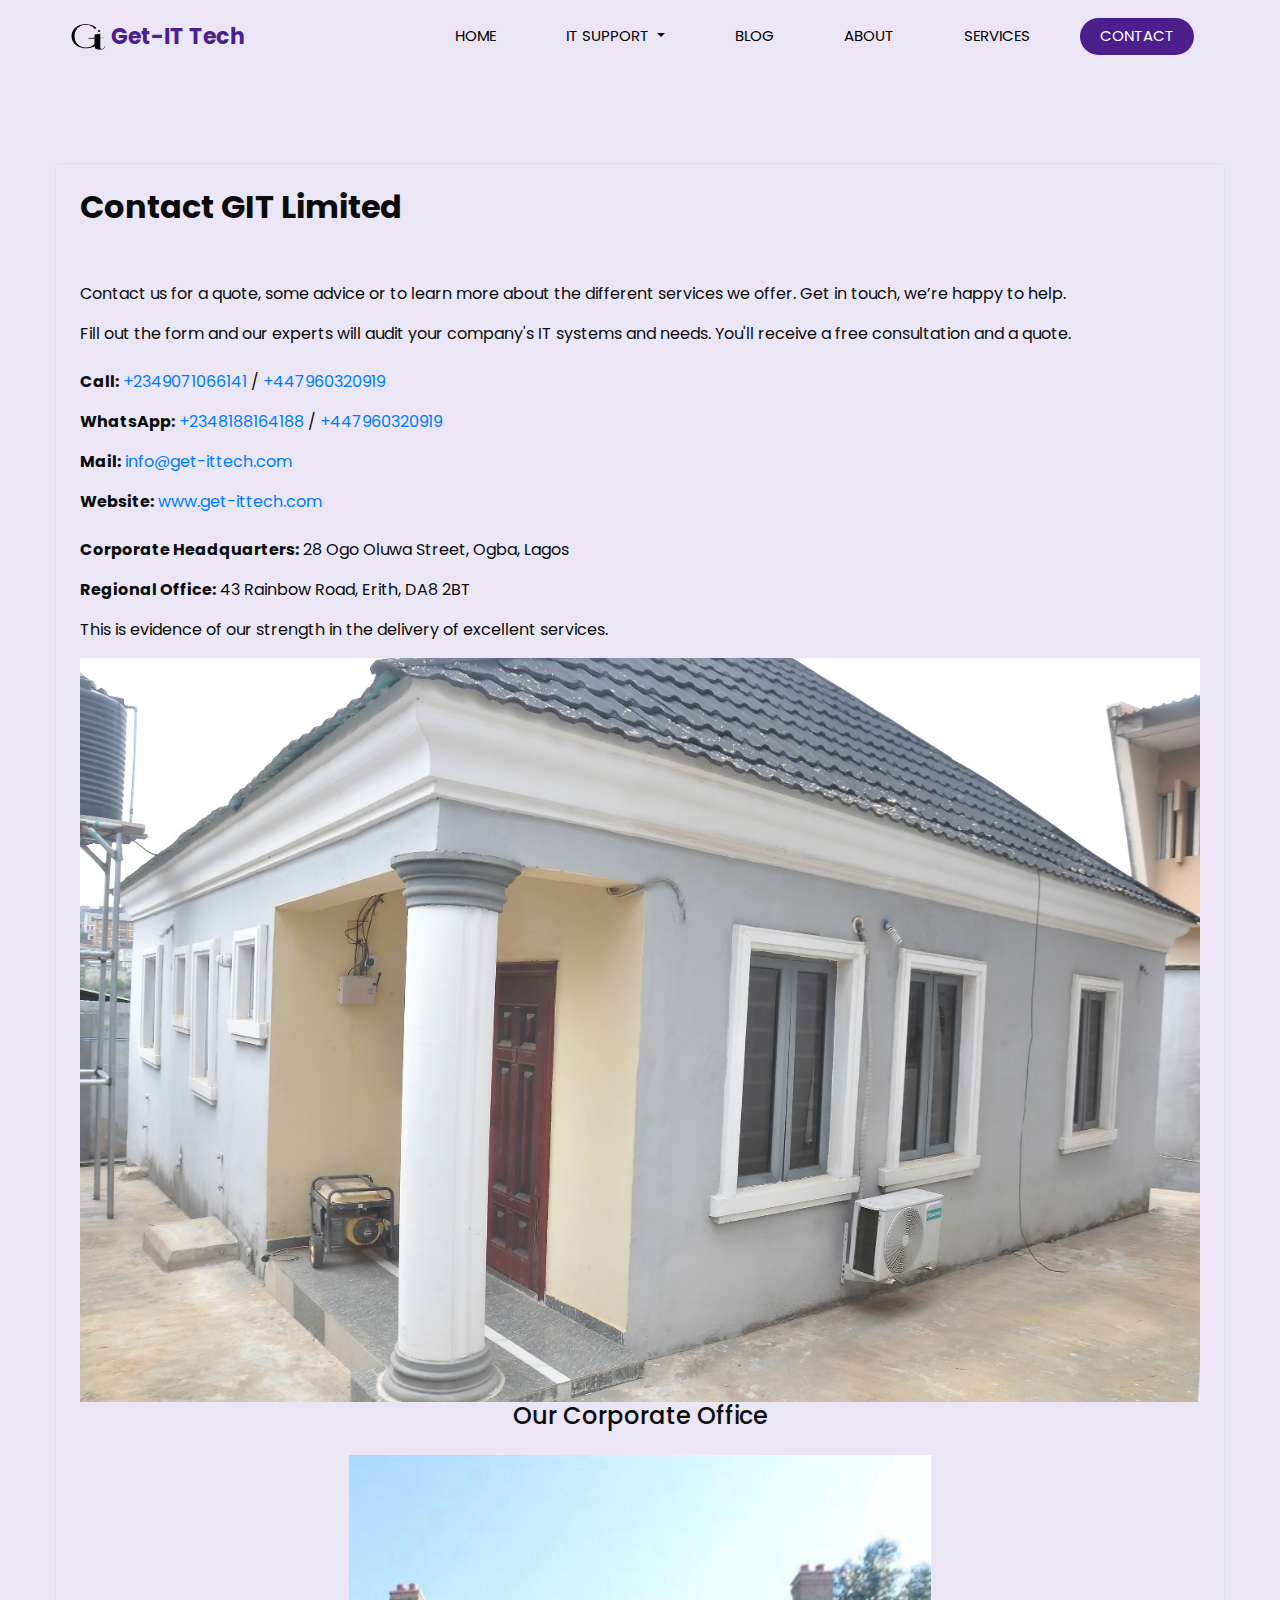
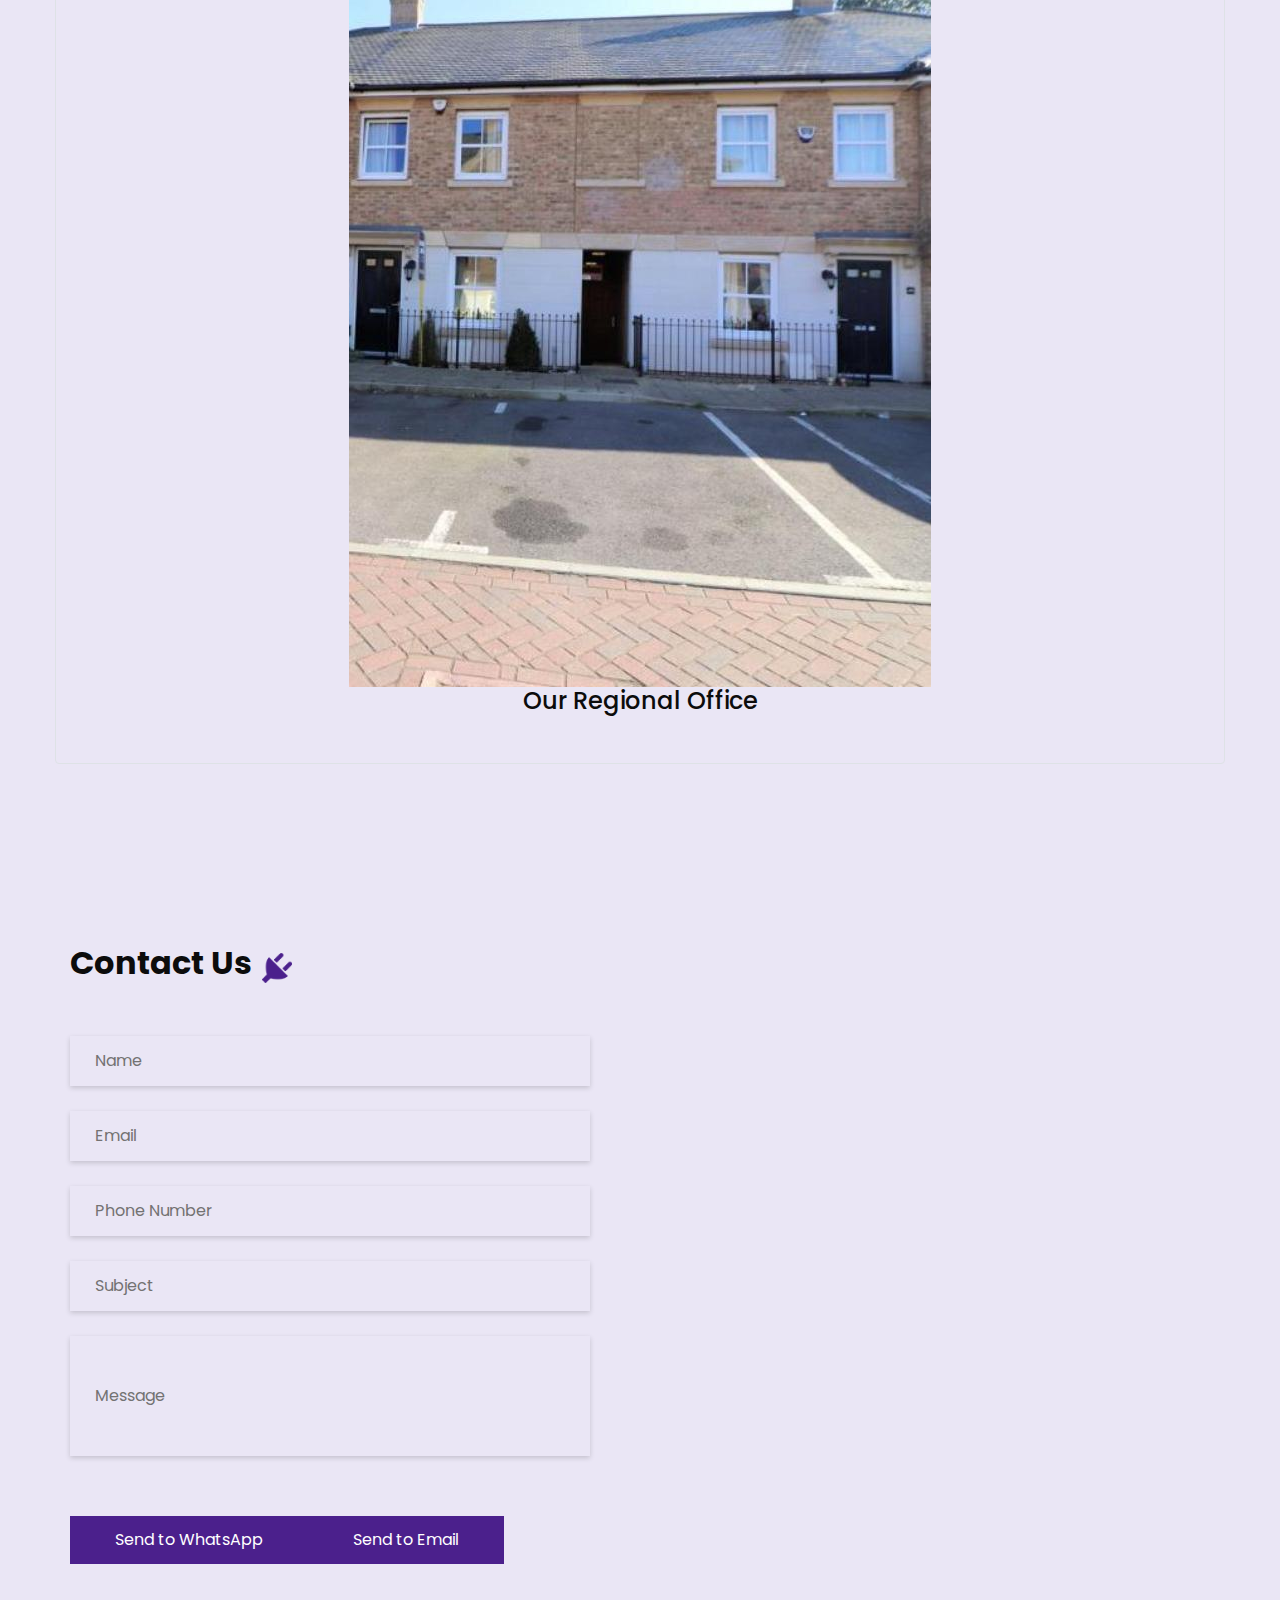
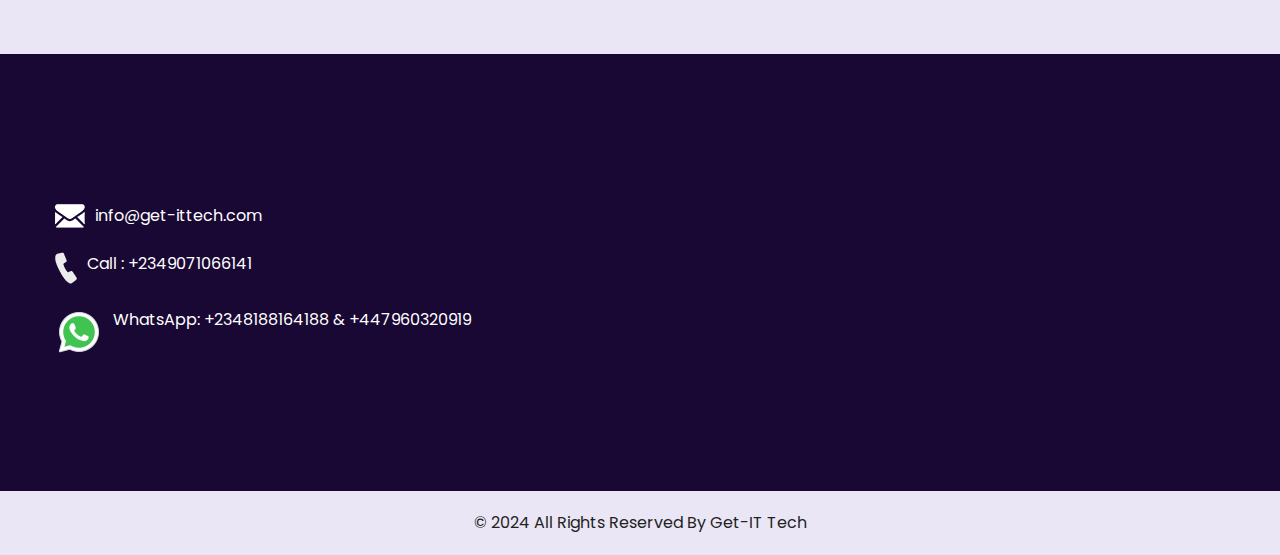
<file: contact.html>
<!DOCTYPE html>
<html>

<head>
  <!-- Basic -->
  <meta charset="utf-8" />
  <meta http-equiv="X-UA-Compatible" content="IE=edge" />
  <!-- Mobile Metas -->
  <meta name="viewport" content="width=device-width, initial-scale=1, shrink-to-fit=no" />
  <!-- Site Metas -->
  <meta name="keywords" content="" />
  <meta name="description" content="" />
  <meta name="author" content="" />

  <title>Get-IT Tech</title>

  <!-- slider stylesheet -->
  <link rel="stylesheet" type="text/css" href="https://cdnjs.cloudflare.com/ajax/libs/OwlCarousel2/2.1.3/assets/owl.carousel.min.css" />

  <!-- bootstrap core css -->
  <link rel="stylesheet" type="text/css" href="css/bootstrap.css" />

  <!-- fonts style -->
  <link href="https://fonts.googleapis.com/css?family=Poppins:400,600,700&display=swap" rel="stylesheet">
  <!-- Custom styles for this template -->
  <link href="css/style.css" rel="stylesheet" />
  <!-- responsive style -->
  <link href="css/responsive.css" rel="stylesheet" />

  <style>
    body {
      background-color: #eae6f5;
    }
  </style>
</head>

<body class="sub_page">

  <div class="hero_area">
    <!-- header section strats -->
    <header class="header_section">
      <div class="container">
        <nav class="navbar navbar-expand-lg custom_nav-container">
          <a class="navbar-brand" href="index.html">
            <img src="images/logo.png" alt="">
            <span>Get-IT Tech</span>
          </a>
          <button class="navbar-toggler" type="button" data-toggle="collapse" data-target="#navbarSupportedContent" aria-controls="navbarSupportedContent" aria-expanded="false" aria-label="Toggle navigation">
            <span class="s-1"></span>
            <span class="s-2"></span>
            <span class="s-3"></span>
          </button>
          <div class="collapse navbar-collapse" id="navbarSupportedContent">
            <div class="d-flex ml-auto flex-column flex-lg-row align-items-center">
              <ul class="navbar-nav">
                <li class="nav-item">
                  <a class="nav-link" href="index.html">Home <span class="sr-only">(current)</span></a>
                </li>
                <li class="nav-item dropdown">
                  <a class="nav-link dropdown-toggle" href="#" id="supportDropdown" role="button" data-toggle="dropdown" aria-haspopup="true" aria-expanded="false">
                    IT Support
                  </a>
                  <div class="dropdown-menu" aria-labelledby="supportDropdown">
                    <a class="dropdown-item" href="out.html">Outsourced IT Support</a>
                    <a class="dropdown-item" href="service_desk.html">Service Desk IT Support</a>
                    <a class="dropdown-item" href="onsite.html">Onsite IT Support</a>
                    <a class="dropdown-item" href="web_hosting.html">Web Hosting Services</a>
                  </div>
                </li>
                <li class="nav-item">
                  <a class="nav-link" href="blog.html">Blog</a>
                </li>
                <li class="nav-item">
                  <a class="nav-link" href="about.html">About</a>
                </li>
                <li class="nav-item">
                  <a class="nav-link" href="service.html">Services</a>
                </li>
                
                <li class="nav-item active">
                  <a class="nav-link" href="contact.html">Contact</a>
                </li>
              </ul>
            </div>
          </div>
        </nav>
        
      </div>
    </header>
    <!-- end header section -->
  </div>


  <section class="contact_section layout_padding">
    <div class="container p-4 border rounded">
      <div class="heading_container mb-5">
        <h2>Contact GIT Limited</h2>
      </div>
  
      <div class="mb-4">
        <p>Contact us for a quote, some advice or to learn more about the different services we offer. Get in touch, we’re happy to help.</p>
        <p>Fill out the form and our experts will audit your company's IT systems and needs. You'll receive a free consultation and a quote.</p>
      </div>
  
      <div class="mb-4">
        <p><strong>Call:</strong> <a href="tel:+2349071066141">+2349071066141</a> / <a href="tel:+447960320919">+447960320919</a></p>
        <p><strong>WhatsApp:</strong> <a href="https://wa.me/2348188164188">+2348188164188</a> / <a href="https://wa.me/447960320919">+447960320919</a></p>
        <p><strong>Mail:</strong> <a href="mailto:info@get-ittech.com">info@get-ittech.com</a></p>
        <p><strong>Website:</strong> <a href="https://www.get-ittech.com">www.get-ittech.com</a></p>
      </div>
  
      <div>
        <p><strong>Corporate Headquarters:</strong> 28 Ogo Oluwa Street, Ogba, Lagos</p>
        <p><strong>Regional Office:</strong> 43 Rainbow Road, Erith, DA8 2BT</p>
        <p>This is evidence of our strength in the delivery of excellent services.</p>
      </div>
      <div class="text-center mb-4">
        <img src="images/house.jpg" alt="Corporate Office" class="img-fluid">
        <span><h4>Our Corporate Office</h4></span>
      </div>

      <div class="text-center mb-4">
        <img src="images/regional.jpg" alt="Regional Office" class="img-fluid">
        <span><h4>Our Regional Office</h4></span>
      </div>
    </div>
  </section>
  

  <!-- contact section -->

  <section class="contact_section layout_padding">
    <div class="container">
        <div class="heading_container">
            <h2>Contact Us</h2>
            <img src="images/plug.png" alt="">
        </div>
    </div>
    <div class="container">
        <div class="row">
            <div class="col-md-6">
                <form id="contactForm">
                    <div>
                        <input type="text" id="name" placeholder="Name" required />
                    </div>
                    <div>
                        <input type="email" id="email" placeholder="Email" required/>
                    </div>

                    <div>
                        <input type="text" id="phone" placeholder="Phone Number" required />
                    </div>
                    <div>
                      <input type="text" id="subject" placeholder="Subject" required />
                    </div>
                    <div>
                        <input type="text" id="message" class="message-box" placeholder="Message" required />
                    </div>
                    <div class="d-flex ">
                        <button type="button" onclick="sendToWhatsApp()">Send to WhatsApp</button>
                        <button type="button" onclick="sendToEmail()">Send to Email</button>
                    </div>
                </form>
            </div>
        </div>
    </div>
</section>


  <!-- end contact section -->


  <!-- info section -->

  <section class="info_section layout_padding">
    <div class="container">
      <div class="info_contact">
        <div class="row">
          <img src="images/envelope-white.png" alt="Mail" srcset="">
          <span>info@get-ittech.com</span>
        </div>
        <br>
        <div class="row">
          <img src="images/telephone-white.png" alt="Mail" srcset="">
          <span>Call : +2349071066141</span>
        </div>
        <br>
        <div class="row">
          <img src="images/whatsapp.png" alt="Mail" srcset="">
          <span>WhatsApp: +2348188164188 & +447960320919</p>
          </span>
        </div>
      </div>

    </div>
  </section>

  <!-- end info section -->

  <!-- footer section -->
  <footer class="container-fluid footer_section">
    <div class="container">
      <div class="row">
        <div class="col-lg-7 col-md-9 mx-auto">
          <p>
            &copy; 2024 All Rights Reserved By
            <a href="https://html.design/">Get-IT Tech</a>
          </p>
        </div>
      </div>
    </div>
  </footer>
  <!-- footer section -->


  <script src="js/jquery-3.4.1.min.js"></script>
  <script src="js/bootstrap.js"></script>
  <script src="js/script.js"></script>

</body>

</html>
</file>
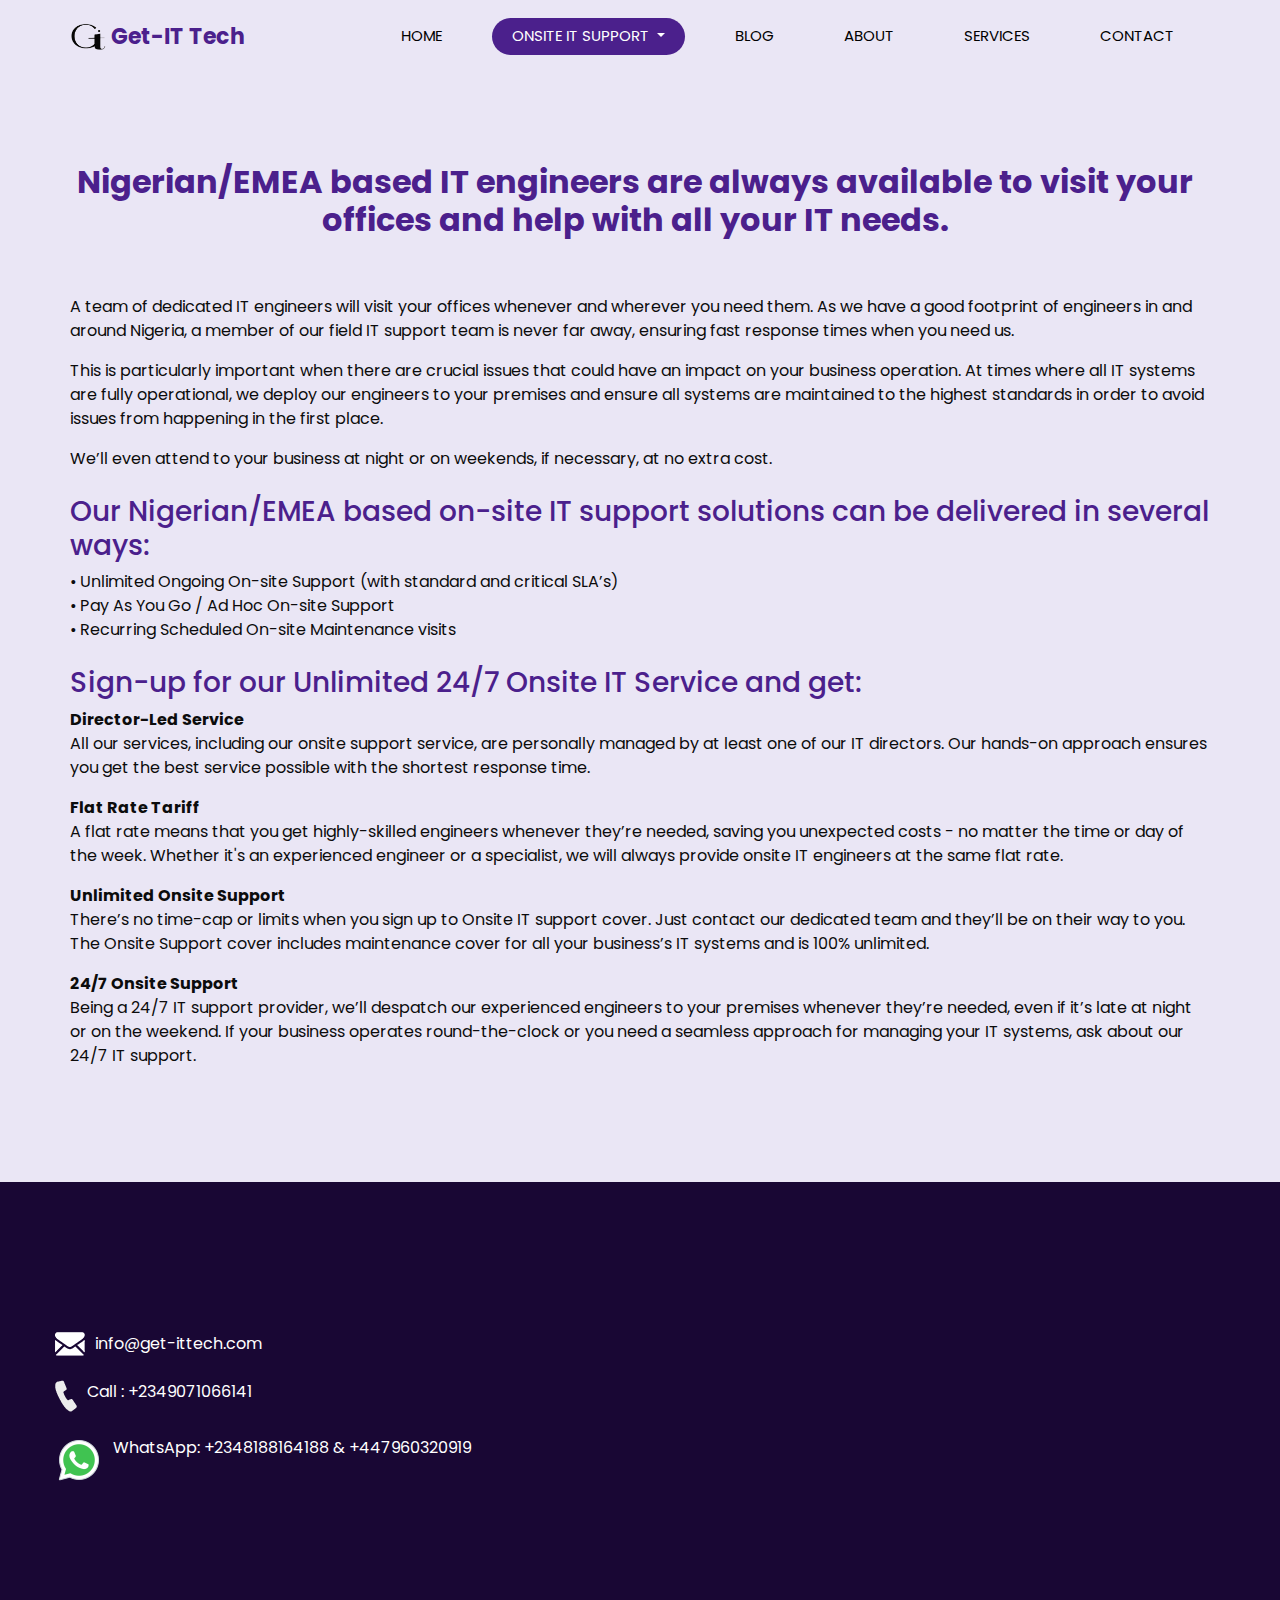
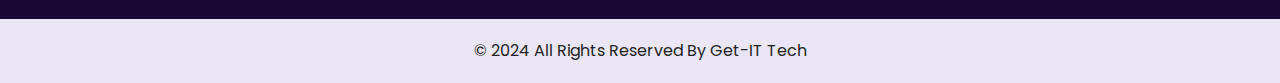
<file: onsite.html>
<!DOCTYPE html>
<html>

<head>
  <!-- Basic -->
  <meta charset="utf-8" />
  <meta http-equiv="X-UA-Compatible" content="IE=edge" />
  <!-- Mobile Metas -->
  <meta name="viewport" content="width=device-width, initial-scale=1, shrink-to-fit=no" />
  <!-- Site Metas -->
  <meta name="keywords" content="" />
  <meta name="description" content="" />
  <meta name="author" content="" />

  <title>Get-IT Tech</title>

  <!-- slider stylesheet -->
  <link rel="stylesheet" type="text/css" href="https://cdnjs.cloudflare.com/ajax/libs/OwlCarousel2/2.1.3/assets/owl.carousel.min.css" />

  <!-- bootstrap core css -->
  <link rel="stylesheet" type="text/css" href="css/bootstrap.css" />

  <!-- fonts style -->
  <link href="https://fonts.googleapis.com/css?family=Poppins:400,600,700&display=swap" rel="stylesheet">
  <!-- Custom styles for this template -->
  <link href="css/style.css" rel="stylesheet" />
  <!-- responsive style -->
  <link href="css/responsive.css" rel="stylesheet" />
  <style>
    body {
        background-color: #eae6f5;
    }

    h1, h2, h3, h4, h5, h6{
       color: #4b208c;
     }
 </style>
</head>

<body>

  <div class="hero_area">
    <!-- header section strats -->
    <header class="header_section">
        <div class="container">
            <nav class="navbar navbar-expand-lg custom_nav-container">
              <a class="navbar-brand" href="index.html">
                <img src="images/logo.png" alt="">
                <span>Get-IT Tech</span>
              </a>
              <button class="navbar-toggler" type="button" data-toggle="collapse" data-target="#navbarSupportedContent" aria-controls="navbarSupportedContent" aria-expanded="false" aria-label="Toggle navigation">
                <span class="s-1"></span>
                <span class="s-2"></span>
                <span class="s-3"></span>
              </button>
              <div class="collapse navbar-collapse" id="navbarSupportedContent">
                <div class="d-flex ml-auto flex-column flex-lg-row align-items-center">
                  <ul class="navbar-nav">
                    <li class="nav-item">
                      <a class="nav-link" href="index.html">Home <span class="sr-only">(current)</span></a>
                    </li>
                    <li class="nav-item dropdown active">
                      <a class="nav-link dropdown-toggle " href="#" id="supportDropdown" role="button" data-toggle="dropdown" aria-haspopup="true" aria-expanded="false">
                        Onsite IT Support
                      </a>
                      <div class="dropdown-menu" aria-labelledby="supportDropdown">
                        <a class="dropdown-item" href="out.html">Outsourced IT Support</a>
                        <a class="dropdown-item" href="service_desk.html">Service Desk IT Support</a>
                        <a class="dropdown-item " href="onsite.html">Onsite IT Support</a>
                        <a class="dropdown-item" href="web_hosting.html">Web Hosting Services</a>
                      </div>
                    </li>
                    <li class="nav-item">
                      <a class="nav-link" href="blog.html">Blog</a>
                    </li>
                    <li class="nav-item">
                      <a class="nav-link" href="about.html">About</a>
                    </li>
                    <li class="nav-item">
                      <a class="nav-link" href="service.html">Services</a>
                    </li>
                    
                    <li class="nav-item">
                      <a class="nav-link" href="contact.html">Contact</a>
                    </li>
                  </ul>
                </div>
              </div>
            </nav>
            
          </div>
    </header>
    <!-- end header section -->

    <!-- start onsite section -->

    <section class="onsite_it_support_section layout_padding">
        <div class="container">
            <div class="heading_container mb-5 text-center">
                <h2>Nigerian/EMEA based IT engineers are always available to visit your offices and help with all your IT needs.</h2>
            </div>
    
            <div class="mb-4">
                <p>A team of dedicated IT engineers will visit your offices whenever and wherever you need them. As we have a good footprint of engineers in and around Nigeria, a member of our field IT support team is never far away, ensuring fast response times when you need us.</p>
                <p>This is particularly important when there are crucial issues that could have an impact on your business operation. At times where all IT systems are fully operational, we deploy our engineers to your premises and ensure all systems are maintained to the highest standards in order to avoid issues from happening in the first place.</p>
                <p>We’ll even attend to your business at night or on weekends, if necessary, at no extra cost.</p>
            </div>
    
            <div class="mb-4">
                <h3>Our Nigerian/EMEA based on-site IT support solutions can be delivered in several ways:</h3>
                <ul class="list-unstyled">
                    <li>• Unlimited Ongoing On-site Support (with standard and critical SLA’s)</li>
                    <li>• Pay As You Go / Ad Hoc On-site Support</li>
                    <li>• Recurring Scheduled On-site Maintenance visits</li>
                </ul>
            </div>
    
            <div class="mb-4">
                <h3>Sign-up for our Unlimited 24/7 Onsite IT Service and get:</h3>
                <ul class="list-unstyled">
                    <li><strong>Director-Led Service</strong></li>
                    <p>All our services, including our onsite support service, are personally managed by at least one of our IT directors. Our hands-on approach ensures you get the best service possible with the shortest response time.</p>
                    <li><strong>Flat Rate Tariff</strong></li>
                    <p>A flat rate means that you get highly-skilled engineers whenever they’re needed, saving you unexpected costs - no matter the time or day of the week. Whether it's an experienced engineer or a specialist, we will always provide onsite IT engineers at the same flat rate.</p>
                    <li><strong>Unlimited Onsite Support</strong></li>
                    <p>There’s no time-cap or limits when you sign up to Onsite IT support cover. Just contact our dedicated team and they’ll be on their way to you. The Onsite Support cover includes maintenance cover for all your business’s IT systems and is 100% unlimited.</p>
                    <li><strong>24/7 Onsite Support</strong></li>
                    <p>Being a 24/7 IT support provider, we’ll despatch our experienced engineers to your premises whenever they’re needed, even if it’s late at night or on the weekend. If your business operates round-the-clock or you need a seamless approach for managing your IT systems, ask about our 24/7 IT support.</p>
                </ul>
            </div>
        </div>
    </section>

    <!-- end onsite section -->

    <!-- Start info section -->
  <section class="info_section layout_padding">
    <div class="container">
      <div class="info_contact">
        <div class="row">
          <img src="images/envelope-white.png" alt="Mail" srcset="">
          <span>info@get-ittech.com</span>
        </div>
        <br>
        <div class="row">
          <img src="images/telephone-white.png" alt="Mail" srcset="">
          <span>Call : +2349071066141</span>
        </div>
        <br>
        <div class="row">
          <img src="images/whatsapp.png" alt="Mail" srcset="">
          <span>WhatsApp: +2348188164188 & +447960320919</p>
          </span>
        </div>
      </div>

    </div>
  </section>

  <!-- end info section -->

  <!-- footer section -->
  <footer class="container-fluid footer_section">
    <div class="container">
      <div class="row">
        <div class="col-lg-7 col-md-9 mx-auto">
          <p>
            &copy; 2024 All Rights Reserved By
            <a href="https://html.design/">Get-IT Tech</a>
          </p>
        </div>
      </div>
    </div>
  </footer>
  <!-- footer section -->


  <script src="js/jquery-3.4.1.min.js"></script>
  <script src="js/bootstrap.js"></script>
  <script src="js/script.js"></script>

</body>

</html>
</file>
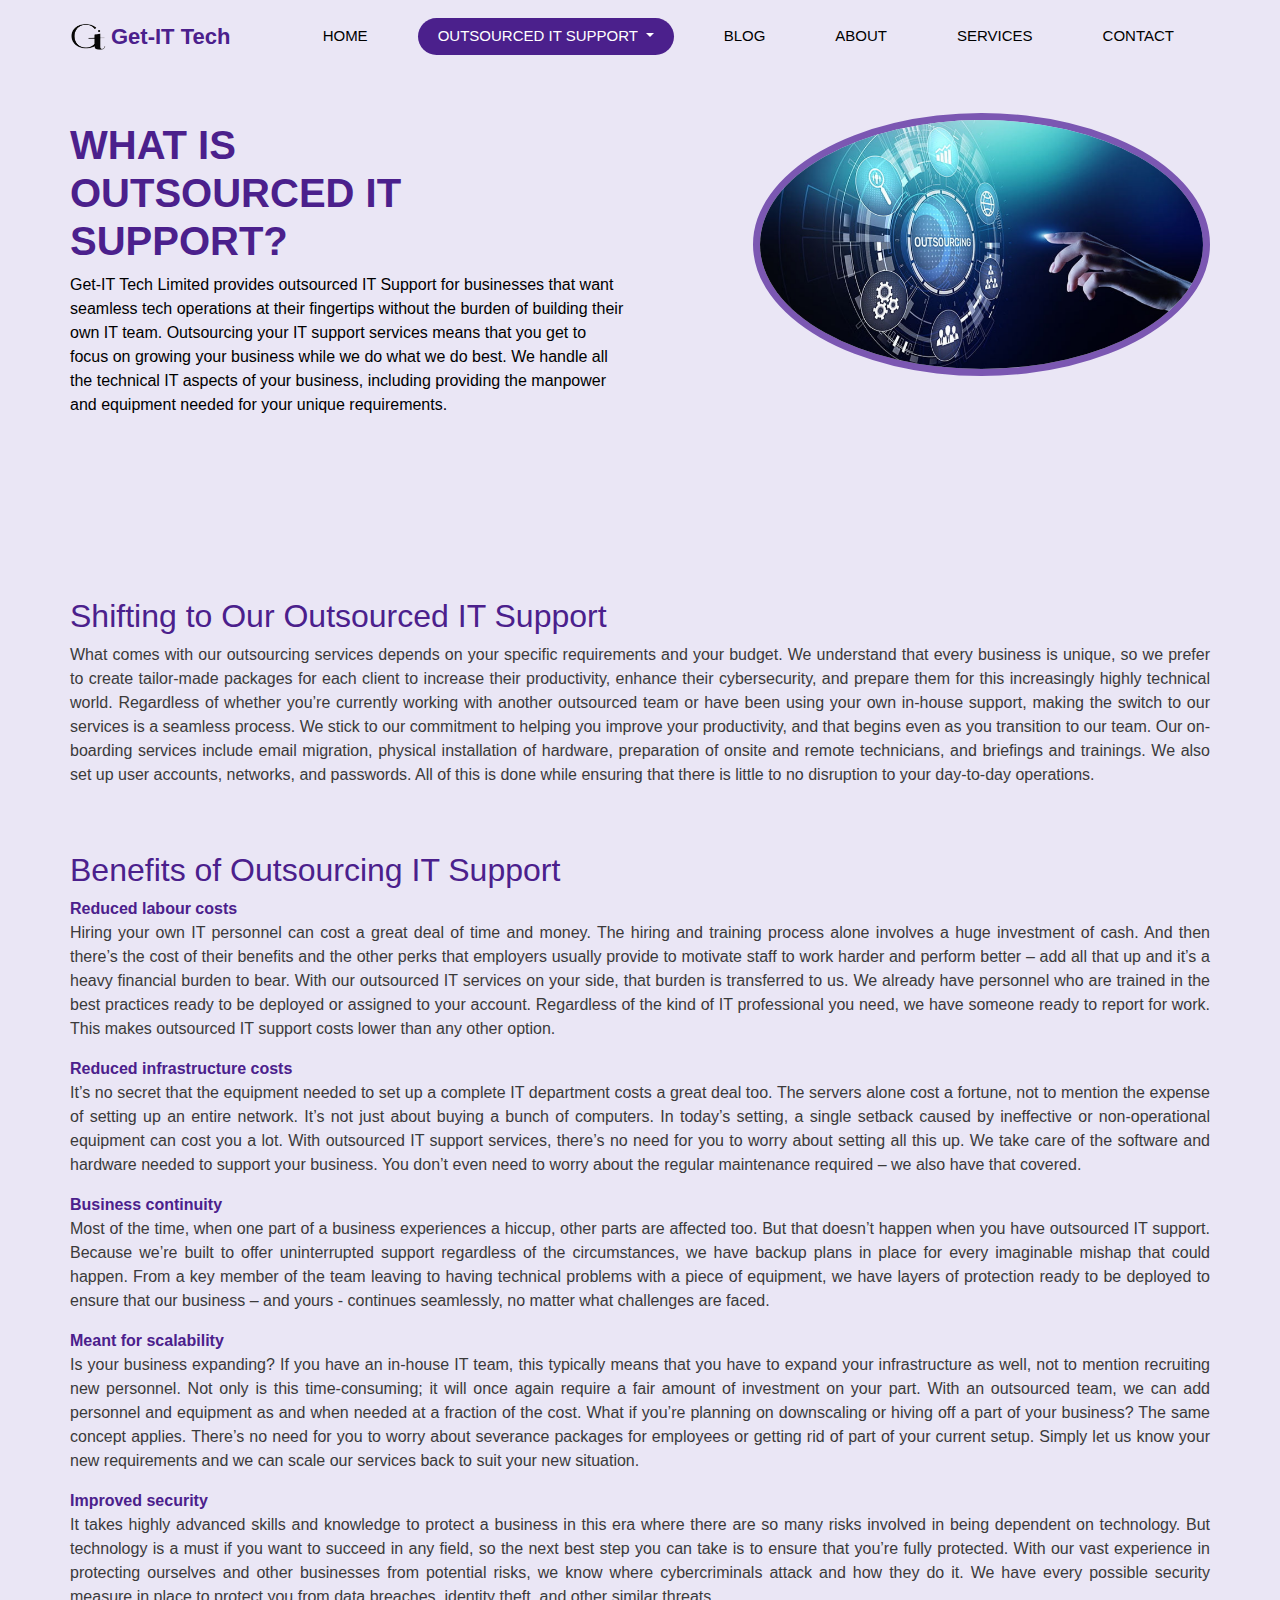
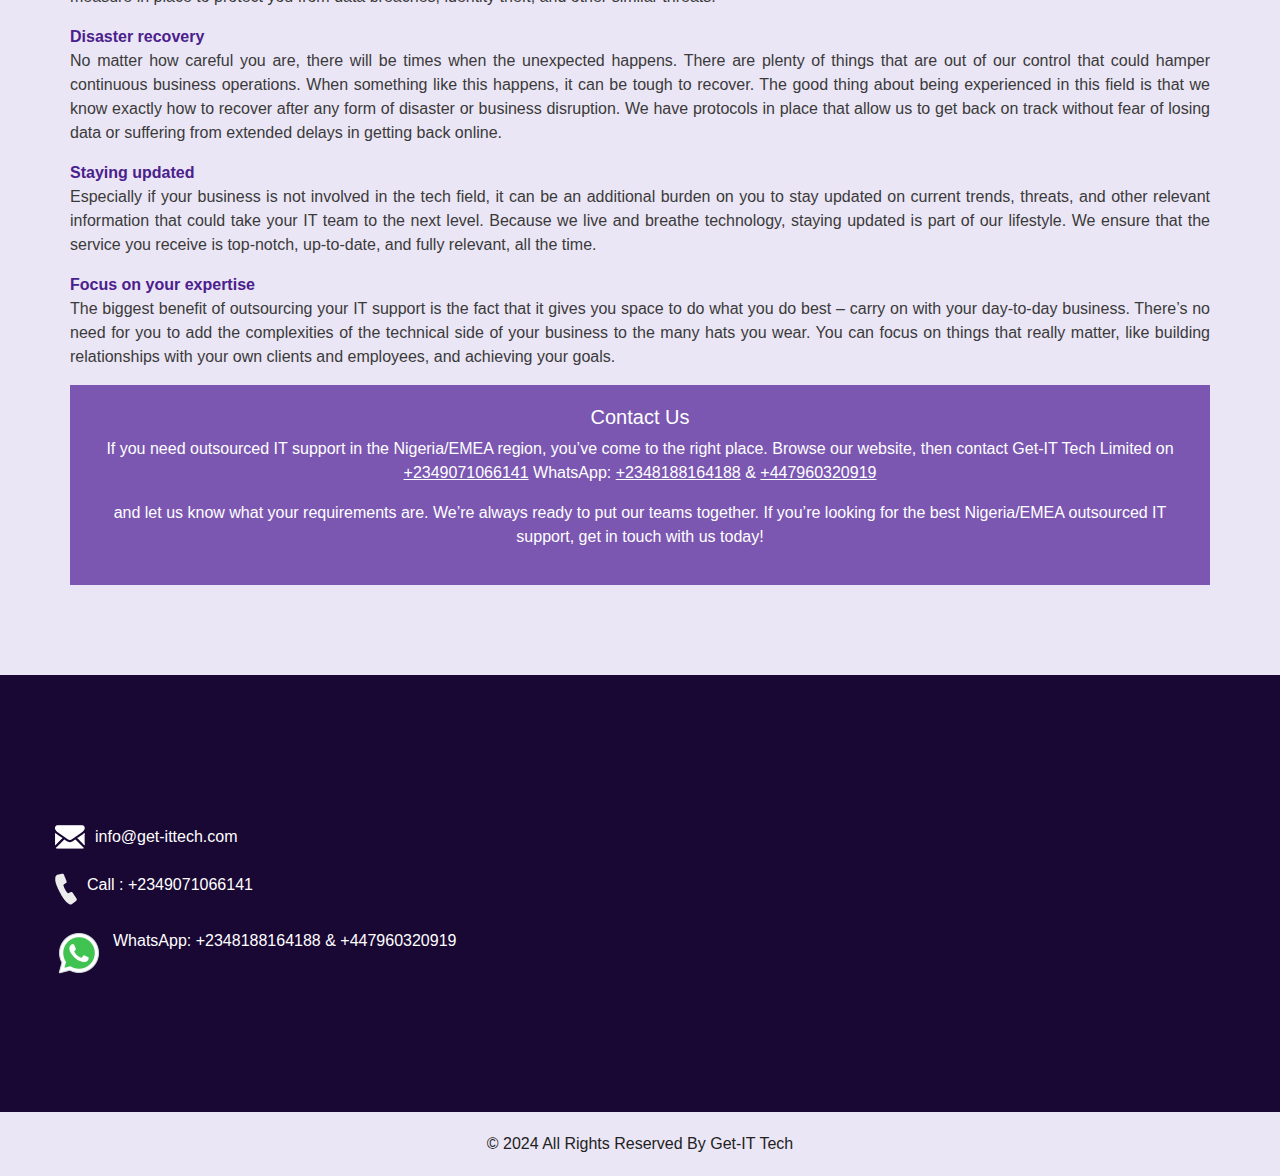
<file: out.html>
<!DOCTYPE html>
<html>

<head>
  <!-- Basic -->
  <meta charset="utf-8" />
  <meta http-equiv="X-UA-Compatible" content="IE=edge" />
  <!-- Mobile Metas -->
  <meta name="viewport" content="width=device-width, initial-scale=1, shrink-to-fit=no" />
  <!-- Site Metas -->
  <meta name="keywords" content="" />
  <meta name="description" content="" />
  <meta name="author" content="" />

  <title>Get-IT Tech</title>

  <!-- slider stylesheet -->
  <link rel="stylesheet" type="text/css" href="https://cdnjs.cloudflare.com/ajax/libs/OwlCarousel2/2.1.3/assets/owl.carousel.min.css" />

  <!-- bootstrap core css -->
  <link rel="stylesheet" type="text/css" href="css/bootstrap.css" />

  <!-- fonts style -->
  <link href="https://fonts.googleapis.com/css?family=Poppins:400,600,700&display=swap" rel="stylesheet">
  <!-- Custom styles for this template -->
  <link href="css/style.css" rel="stylesheet" />
  <!-- responsive style -->
  <link href="css/responsive.css" rel="stylesheet" />
  <style>
    html, body {
      height: 100%;
      margin: 0;
      font-family: Arial, sans-serif;
      background-color: #f8f9fa;
    }

    .hero_area, .slider_section, .content-section, .contact-section, .footer_section {
      background-color: #eae6f5;
    }

    .content-section p {
      text-align: justify;
    }

    .content-section h2 {
      color: #4b208c;
    }

    h1{
        color: #4b208c;
    }
    strong{
        color: #4b208c;
    }
    .contact-section {
      background-color: #7b57b2;
      color: #fff;
      padding: 20px;
    }

    .contact-section a {
      color: #fff;
      text-decoration: underline;
    }
  </style>
</head>

<body>

  <div class="hero_area">
    <!-- header section starts -->
    <header class="header_section">
      <div class="container">
        <nav class="navbar navbar-expand-lg custom_nav-container">
          <a class="navbar-brand" href="index.html">
            <img src="images/logo.png" alt="">
            <span>Get-IT Tech</span>
          </a>
          <button class="navbar-toggler" type="button" data-toggle="collapse" data-target="#navbarSupportedContent" aria-controls="navbarSupportedContent" aria-expanded="false" aria-label="Toggle navigation">
            <span class="s-1"></span>
            <span class="s-2"></span>
            <span class="s-3"></span>
          </button>
          <div class="collapse navbar-collapse" id="navbarSupportedContent">
            <div class="d-flex ml-auto flex-column flex-lg-row align-items-center">
              <ul class="navbar-nav">
                <li class="nav-item">
                  <a class="nav-link" href="index.html">Home <span class="sr-only">(current)</span></a>
                </li>
                <li class="nav-item dropdown active">
                  <a class="nav-link dropdown-toggle " href="#" id="supportDropdown" role="button" data-toggle="dropdown" aria-haspopup="true" aria-expanded="false">
                    Outsourced IT Support
                  </a>
                  <div class="dropdown-menu" aria-labelledby="supportDropdown">
                    <a class="dropdown-item" href="out.html">Outsourced IT Support</a>
                    <a class="dropdown-item" href="service_desk.html">Service Desk IT Support</a>
                    <a class="dropdown-item" href="onsite.html">Onsite IT Support</a>
                    <a class="dropdown-item" href="web_hosting.html">Web Hosting Services</a>
                  </div>
                </li>
                <li class="nav-item">
                  <a class="nav-link" href="blog.html">Blog</a>
                </li>
                <li class="nav-item">
                  <a class="nav-link" href="about.html">About</a>
                </li>
                <li class="nav-item">
                  <a class="nav-link" href="service.html">Services</a>
                </li>
                
                <li class="nav-item">
                  <a class="nav-link" href="contact.html">Contact</a>
                </li>
              </ul>
            </div>
          </div>
        </nav>
      </div>
    </header>
    <!-- end header section -->

    <section class="slider_section">
      <div class="container">
        <div class="row">
          <div class="col-md-6">
            <div class="detail_box">
              <h1>
                <br>
                What Is <br>
                Outsourced IT Support? <br>
              </h1>
              Get-IT Tech Limited provides outsourced IT Support for businesses that want seamless tech operations at their fingertips without the burden of building their own IT team. Outsourcing your IT support services means that you get to focus on growing your business while we do what we do best. We handle all the technical IT aspects of your business, including providing the manpower and equipment needed for your unique requirements.
            </div>
          </div>
          <div class="col-lg-5 col-md-6 offset-lg-1">
            <div class="img_content">
              <div class="img_container">
                <div id="carouselExampleControls" class="carousel slide" data-ride="carousel">
                  <div class="carousel-inner">
                    <div class="carousel-item active">
                      <div class="img-box">
                        <img src="images/slider-img2.jpg" alt="">
                      </div>
                    </div>
                  </div>
                </div>
              </div>
            </div>
          </div>
        </div>
      </div>
    </section>

    <!-- start outsourced section -->
    <section class="slider_section layout_padding">
      <div class="container">
        <div class="content-section">
          <h2>Shifting to Our Outsourced IT Support</h2>
          <p>What comes with our outsourcing services depends on your specific requirements and your budget. We understand that every business is unique, so we prefer to create tailor-made packages for each client to increase their productivity, enhance their cybersecurity, and prepare them for this increasingly highly technical world. Regardless of whether you’re currently working with another outsourced team or have been using your own in-house support, making the switch to our services is a seamless process. We stick to our commitment to helping you improve your productivity, and that begins even as you transition to our team. Our on-boarding services include email migration, physical installation of hardware, preparation of onsite and remote technicians, and briefings and trainings. We also set up user accounts, networks, and passwords. All of this is done while ensuring that there is little to no disruption to your day-to-day operations.</p>
            <br>
            <br>
        </div>

        <div class="content-section">
          <h2>Benefits of Outsourcing IT Support</h2>
          <p><strong>Reduced labour costs</strong><br>Hiring your own IT personnel can cost a great deal of time and money. The hiring and training process alone involves a huge investment of cash. And then there’s the cost of their benefits and the other perks that employers usually provide to motivate staff to work harder and perform better – add all that up and it’s a heavy financial burden to bear. With our outsourced IT services on your side, that burden is transferred to us. We already have personnel who are trained in the best practices ready to be deployed or assigned to your account. Regardless of the kind of IT professional you need, we have someone ready to report for work. This makes outsourced IT support costs lower than any other option.</p>
          <p><strong>Reduced infrastructure costs</strong><br>It’s no secret that the equipment needed to set up a complete IT department costs a great deal too. The servers alone cost a fortune, not to mention the expense of setting up an entire network. It’s not just about buying a bunch of computers. In today’s setting, a single setback caused by ineffective or non-operational equipment can cost you a lot. With outsourced IT support services, there’s no need for you to worry about setting all this up. We take care of the software and hardware needed to support your business. You don’t even need to worry about the regular maintenance required – we also have that covered.</p>
          <p><strong>Business continuity</strong><br>Most of the time, when one part of a business experiences a hiccup, other parts are affected too. But that doesn’t happen when you have outsourced IT support. Because we’re built to offer uninterrupted support regardless of the circumstances, we have backup plans in place for every imaginable mishap that could happen. From a key member of the team leaving to having technical problems with a piece of equipment, we have layers of protection ready to be deployed to ensure that our business – and yours - continues seamlessly, no matter what challenges are faced.</p>
          <p><strong>Meant for scalability</strong><br>Is your business expanding? If you have an in-house IT team, this typically means that you have to expand your infrastructure as well, not to mention recruiting new personnel. Not only is this time-consuming; it will once again require a fair amount of investment on your part. With an outsourced team, we can add personnel and equipment as and when needed at a fraction of the cost. What if you’re planning on downscaling or hiving off a part of your business? The same concept applies. There’s no need for you to worry about severance packages for employees or getting rid of part of your current setup. Simply let us know your new requirements and we can scale our services back to suit your new situation.</p>
          <p><strong>Improved security</strong><br>It takes highly advanced skills and knowledge to protect a business in this era where there are so many risks involved in being dependent on technology. But technology is a must if you want to succeed in any field, so the next best step you can take is to ensure that you’re fully protected. With our vast experience in protecting ourselves and other businesses from potential risks, we know where cybercriminals attack and how they do it. We have every possible security measure in place to protect you from data breaches, identity theft, and other similar threats.</p>
          <p><strong>Disaster recovery</strong><br>No matter how careful you are, there will be times when the unexpected happens. There are plenty of things that are out of our control that could hamper continuous business operations. When something like this happens, it can be tough to recover. The good thing about being experienced in this field is that we know exactly how to recover after any form of disaster or business disruption. We have protocols in place that allow us to get back on track without fear of losing data or suffering from extended delays in getting back online.</p>
          <p><strong>Staying updated</strong><br>Especially if your business is not involved in the tech field, it can be an additional burden on you to stay updated on current trends, threats, and other relevant information that could take your IT team to the next level. Because we live and breathe technology, staying updated is part of our lifestyle. We ensure that the service you receive is top-notch, up-to-date, and fully relevant, all the time.</p>
          <p><strong>Focus on your expertise</strong><br>The biggest benefit of outsourcing your IT support is the fact that it gives you space to do what you do best – carry on with your day-to-day business. There’s no need for you to add the complexities of the technical side of your business to the many hats you wear. You can focus on things that really matter, like building relationships with your own clients and employees, and achieving your goals.</p>
        </div>

        <div class="contact-section text-center">
          <h5>Contact Us</h5>
          <p>If you need outsourced IT support in the Nigeria/EMEA region, you’ve come to the right place. Browse our website, then contact Get-IT Tech Limited on <a href="tel:+2349071066141">+2349071066141</a> WhatsApp: <a href="https://wa.me/2348188164188">+2348188164188</a> & <a href="https://wa.me/447960320919">+447960320919</a></p></p> and let us know what your requirements are. We’re always ready to put our teams together. If you’re looking for the best Nigeria/EMEA outsourced IT support, get in touch with us today!</p>
        </div>
      </div>
    </section>
    <!-- End outsourced section -->

    <section class="info_section layout_padding">
        <div class="container">
          <div class="info_contact">
            <div class="row">
              <img src="images/envelope-white.png" alt="Mail" srcset="">
              <span>info@get-ittech.com</span>
            </div>
            <br>
            <div class="row">
              <img src="images/telephone-white.png" alt="Mail" srcset="">
              <span>Call : +2349071066141</span>
            </div>
            <br>
            <div class="row">
              <img src="images/whatsapp.png" alt="Mail" srcset="">
              <span>WhatsApp: <a href="https://wa.me/2348188164188">+2348188164188</a> & <a href="https://wa.me/447960320919">+447960320919</a></p></p>
              </span>
            </div>
          </div>
    
        </div>
      </section>
    
      <!-- end info section -->
    
      <!-- footer section -->
      <footer class="container-fluid footer_section">
        <div class="container">
          <div class="row">
            <div class="col-lg-7 col-md-9 mx-auto">
              <p>
                &copy; 2024 All Rights Reserved By
                <a href="https://html.design/">Get-IT Tech</a>
              </p>
            </div>
          </div>
        </div>
      </footer>
      <!-- footer section -->
    
    
      <script src="js/jquery-3.4.1.min.js"></script>
      <script src="js/bootstrap.js"></script>
      <script src="js/script.js"></script>
    
    </body>
    
    </html>
</file>
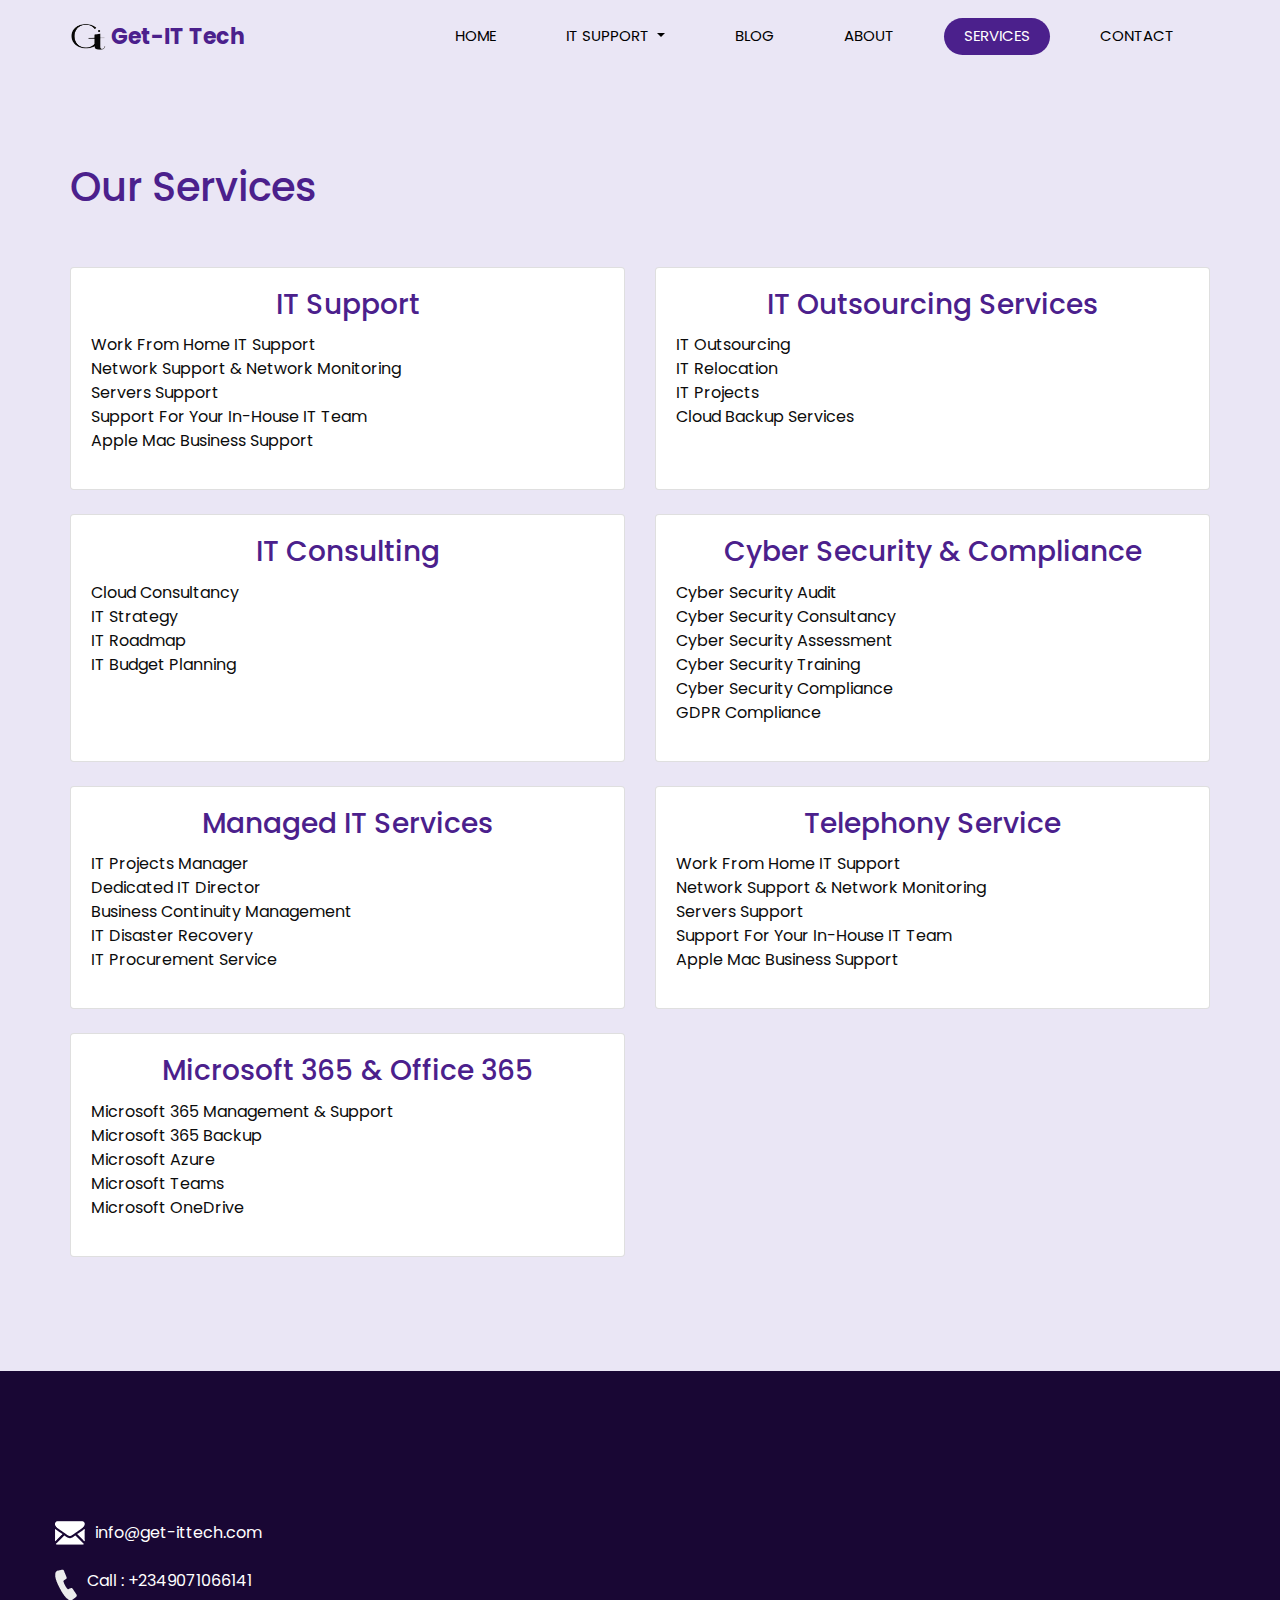
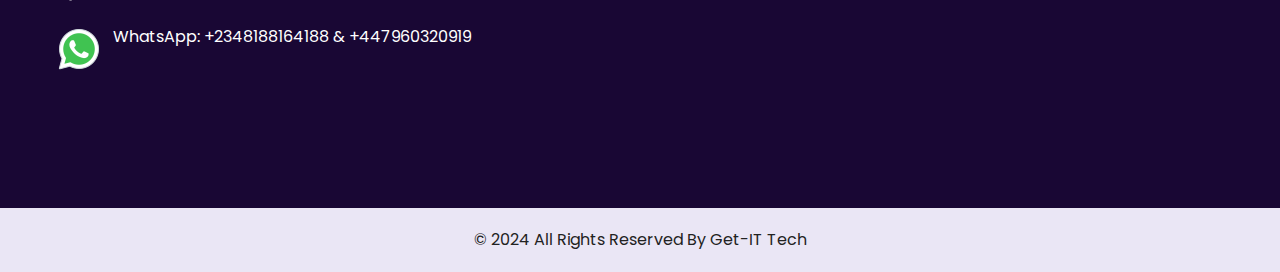
<file: service.html>
<!DOCTYPE html>
<html>

<head>
  <!-- Basic -->
  <meta charset="utf-8" />
  <meta http-equiv="X-UA-Compatible" content="IE=edge" />
  <!-- Mobile Metas -->
  <meta name="viewport" content="width=device-width, initial-scale=1, shrink-to-fit=no" />
  <!-- Site Metas -->
  <meta name="keywords" content="" />
  <meta name="description" content="" />
  <meta name="author" content="" />

  <title>Get-IT Tech</title>

  <!-- slider stylesheet -->
  <link rel="stylesheet" type="text/css" href="https://cdnjs.cloudflare.com/ajax/libs/OwlCarousel2/2.1.3/assets/owl.carousel.min.css" />

  <!-- bootstrap core css -->
  <link rel="stylesheet" type="text/css" href="css/bootstrap.css" />

  <!-- fonts style -->
  <link href="https://fonts.googleapis.com/css?family=Poppins:400,600,700&display=swap" rel="stylesheet">
  <!-- Custom styles for this template -->
  <link href="css/style.css" rel="stylesheet" />
  <!-- responsive style -->
  <link href="css/responsive.css" rel="stylesheet" />
</head>

<body class="sub_page">

  <div class="hero_area">
    <!-- header section strats -->
    <header class="header_section">
      <div class="container">
        <nav class="navbar navbar-expand-lg custom_nav-container">
          <a class="navbar-brand" href="index.html">
            <img src="images/logo.png" alt="">
            <span>Get-IT Tech</span>
          </a>
          <button class="navbar-toggler" type="button" data-toggle="collapse" data-target="#navbarSupportedContent" aria-controls="navbarSupportedContent" aria-expanded="false" aria-label="Toggle navigation">
            <span class="s-1"></span>
            <span class="s-2"></span>
            <span class="s-3"></span>
          </button>
          <div class="collapse navbar-collapse" id="navbarSupportedContent">
            <div class="d-flex ml-auto flex-column flex-lg-row align-items-center">
              <ul class="navbar-nav">
                <li class="nav-item">
                  <a class="nav-link" href="index.html">Home <span class="sr-only">(current)</span></a>
                </li>
                <li class="nav-item dropdown">
                  <a class="nav-link dropdown-toggle" href="#" id="supportDropdown" role="button" data-toggle="dropdown" aria-haspopup="true" aria-expanded="false">
                    IT Support
                  </a>
                  <div class="dropdown-menu" aria-labelledby="supportDropdown">
                    <a class="dropdown-item" href="out.html">Outsourced IT Support</a>
                    <a class="dropdown-item" href="service_desk.html">Service Desk IT Support</a>
                    <a class="dropdown-item" href="onsite.html">Onsite IT Support</a>
                    <a class="dropdown-item" href="web_hosting.html">Web Hosting Services</a>
                  </div>
                </li>
                <li class="nav-item">
                  <a class="nav-link" href="blog.html">Blog</a>
                </li>
                <li class="nav-item">
                  <a class="nav-link" href="about.html">About</a>
                </li>
                <li class="nav-item active">
                  <a class="nav-link" href="service.html">Services</a>
                </li>
                
                <li class="nav-item">
                  <a class="nav-link" href="contact.html">Contact</a>
                </li>
              </ul>
            </div>
          </div>
        </nav>
        
      </div>
    </header>
    <style>
       body {
      background-color: #eae6f5;
    }

    h1, h2, h3, h4, h5, h6{
          color: #4b208c;
        }
    </style>
    <!-- end header section -->
  </div>

  <!-- start service section -->
  <section class="services_section layout_padding">
    <div class="container">
        <div class="heading_container mb-5 text-center">
            <h1>Our Services</h1>
        </div>

        <div class="row">
            <!-- IT Support -->
            <div class="col-md-6 mb-4">
                <div class="card h-100">
                    <div class="card-body">
                        <h3 class="card-title text-center">IT Support</h3>
                        <ul class="list-unstyled">
                            <li>Work From Home IT Support</li>
                            <li>Network Support & Network Monitoring</li>
                            <li>Servers Support</li>
                            <li>Support For Your In-House IT Team</li>
                            <li>Apple Mac Business Support</li>
                        </ul>
                    </div>
                </div>
            </div>

            <!-- IT Outsourcing Services -->
            <div class="col-md-6 mb-4">
                <div class="card h-100">
                    <div class="card-body">
                        <h3 class="card-title text-center">IT Outsourcing Services</h3>
                        <ul class="list-unstyled">
                            <li>IT Outsourcing</li>
                            <li>IT Relocation</li>
                            <li>IT Projects</li>
                            <li>Cloud Backup Services</li>
                        </ul>
                    </div>
                </div>
            </div>

            <!-- IT Consulting -->
            <div class="col-md-6 mb-4">
                <div class="card h-100">
                    <div class="card-body">
                        <h3 class="card-title text-center">IT Consulting</h3>
                        <ul class="list-unstyled">
                            <li>Cloud Consultancy</li>
                            <li>IT Strategy</li>
                            <li>IT Roadmap</li>
                            <li>IT Budget Planning</li>
                        </ul>
                    </div>
                </div>
            </div>

            <!-- Cyber Security & Compliance -->
            <div class="col-md-6 mb-4">
                <div class="card h-100">
                    <div class="card-body">
                        <h3 class="card-title text-center">Cyber Security & Compliance</h3>
                        <ul class="list-unstyled">
                            <li>Cyber Security Audit</li>
                            <li>Cyber Security Consultancy</li>
                            <li>Cyber Security Assessment</li>
                            <li>Cyber Security Training</li>
                            <li>Cyber Security Compliance</li>
                            <li>GDPR Compliance</li>
                        </ul>
                    </div>
                </div>
            </div>

            <!-- Managed IT Services -->
            <div class="col-md-6 mb-4">
                <div class="card h-100">
                    <div class="card-body">
                        <h3 class="card-title text-center">Managed IT Services</h3>
                        <ul class="list-unstyled">
                            <li>IT Projects Manager</li>
                            <li>Dedicated IT Director</li>
                            <li>Business Continuity Management</li>
                            <li>IT Disaster Recovery</li>
                            <li>IT Procurement Service</li>
                        </ul>
                    </div>
                </div>
            </div>

            <!-- Telephony Service -->
            <div class="col-md-6 mb-4">
                <div class="card h-100">
                    <div class="card-body">
                        <h3 class="card-title text-center">Telephony Service</h3>
                        <ul class="list-unstyled">
                            <li>Work From Home IT Support</li>
                            <li>Network Support & Network Monitoring</li>
                            <li>Servers Support</li>
                            <li>Support For Your In-House IT Team</li>
                            <li>Apple Mac Business Support</li>
                        </ul>
                    </div>
                </div>
            </div>

            <!-- Microsoft 365 & Office 365 -->
            <div class="col-md-6 mb-4">
                <div class="card h-100">
                    <div class="card-body">
                        <h3 class="card-title text-center">Microsoft 365 & Office 365</h3>
                        <ul class="list-unstyled">
                            <li>Microsoft 365 Management & Support</li>
                            <li>Microsoft 365 Backup</li>
                            <li>Microsoft Azure</li>
                            <li>Microsoft Teams</li>
                            <li>Microsoft OneDrive</li>
                        </ul>
                    </div>
                </div>
            </div>
        </div>
    </div>
</section>


  <!-- end service section -->


  <!-- info section -->

  <section class="info_section layout_padding">
    <div class="container">
      <div class="info_contact">
        <div class="row">
          <img src="images/envelope-white.png" alt="Mail" srcset="">
          <span>info@get-ittech.com</span>
        </div>
        <br>
        <div class="row">
          <img src="images/telephone-white.png" alt="Mail" srcset="">
          <span>Call : +2349071066141</span>
        </div>
        <br>
        <div class="row">
          <img src="images/whatsapp.png" alt="Mail" srcset="">
          <span>WhatsApp: +2348188164188 & +447960320919</p>
          </span>
        </div>
      </div>

    </div>
  </section>

  <!-- end info section -->

  <!-- footer section -->
  <footer class="container-fluid footer_section">
    <div class="container">
      <div class="row">
        <div class="col-lg-7 col-md-9 mx-auto">
          <p>
            &copy; 2024 All Rights Reserved By
            <a href="https://html.design/">Get-IT Tech</a>
          </p>
        </div>
      </div>
    </div>
  </footer>
  <!-- footer section -->


  <script src="js/jquery-3.4.1.min.js"></script>
  <script src="js/bootstrap.js"></script>
  <script src="js/script.js"></script>

</body>

</html>
</file>
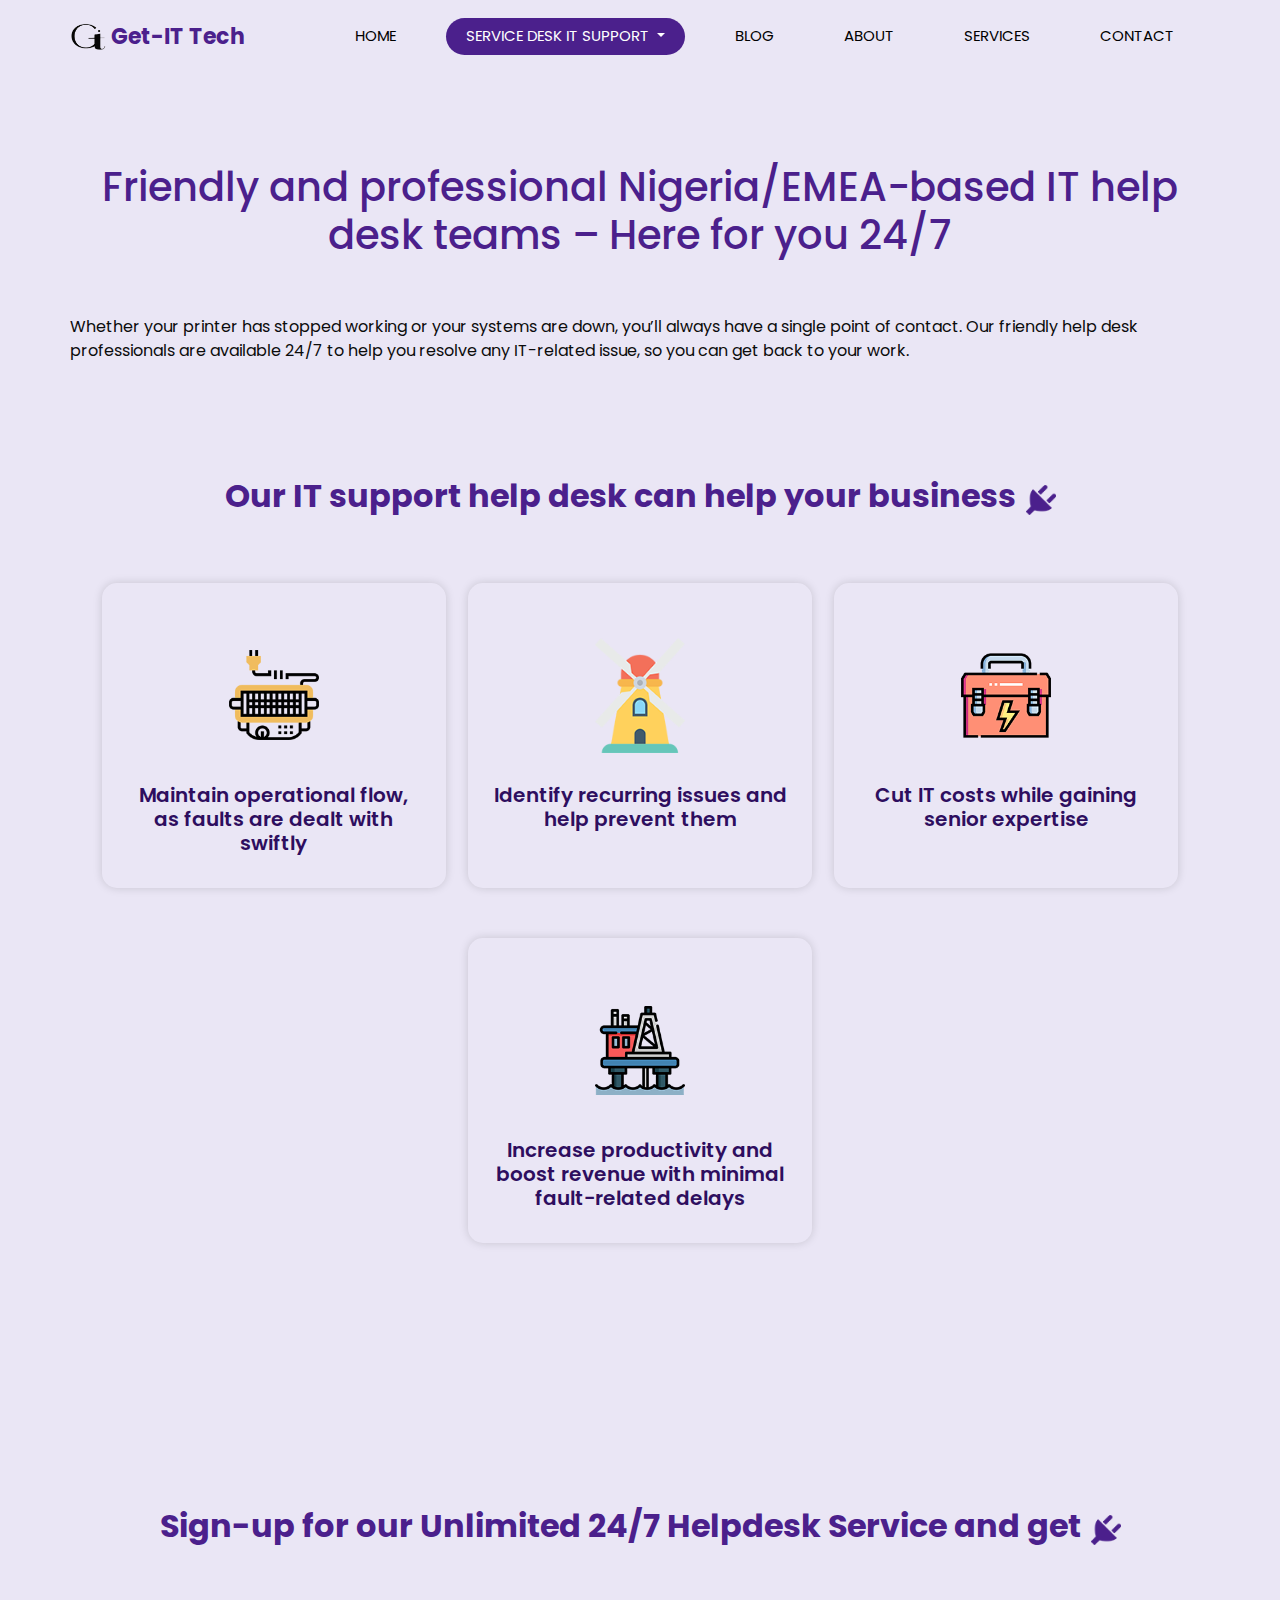
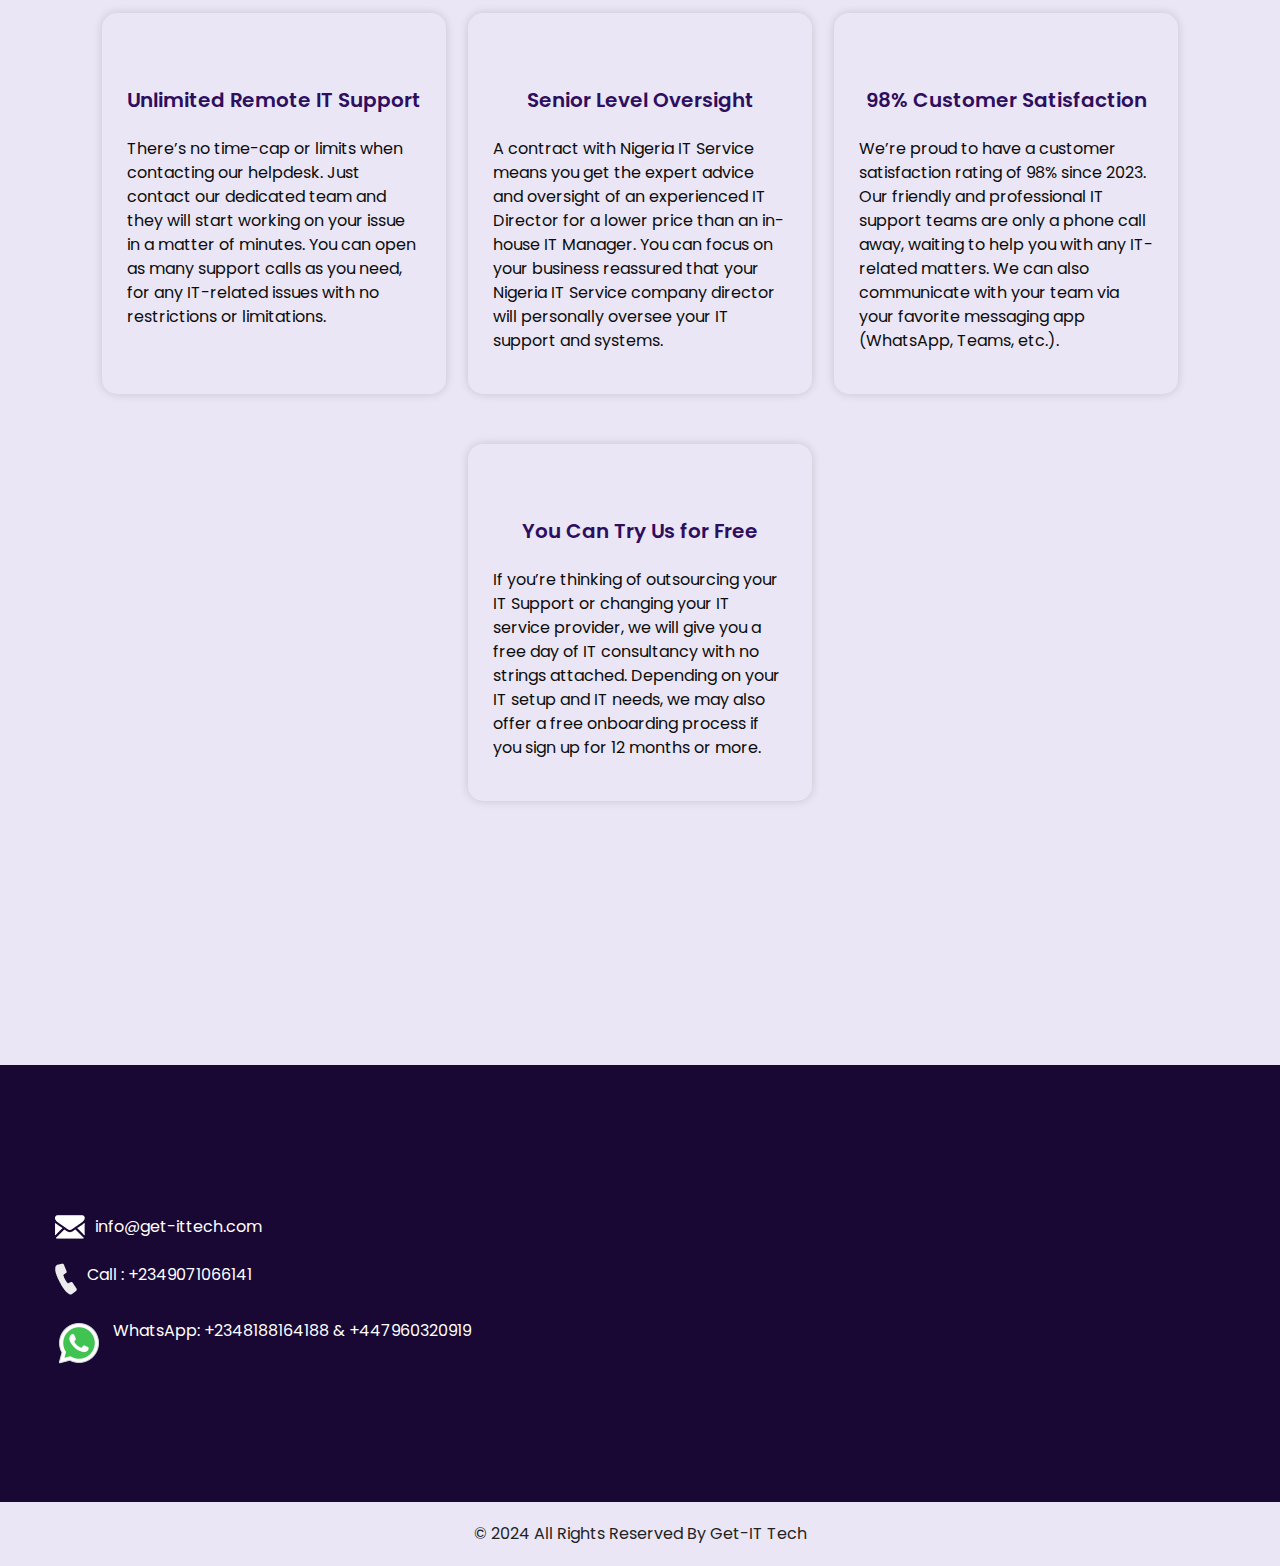
<file: service_desk.html>
<!DOCTYPE html>
<html>

<head>
  <!-- Basic -->
  <meta charset="utf-8" />
  <meta http-equiv="X-UA-Compatible" content="IE=edge" />
  <!-- Mobile Metas -->
  <meta name="viewport" content="width=device-width, initial-scale=1, shrink-to-fit=no" />
  <!-- Site Metas -->
  <meta name="keywords" content="" />
  <meta name="description" content="" />
  <meta name="author" content="" />

  <title>Get-IT Tech</title>

  <!-- slider stylesheet -->
  <link rel="stylesheet" type="text/css" href="https://cdnjs.cloudflare.com/ajax/libs/OwlCarousel2/2.1.3/assets/owl.carousel.min.css" />

  <!-- bootstrap core css -->
  <link rel="stylesheet" type="text/css" href="css/bootstrap.css" />

  <!-- fonts style -->
  <link href="https://fonts.googleapis.com/css?family=Poppins:400,600,700&display=swap" rel="stylesheet">
  <!-- Custom styles for this template -->
  <link href="css/style.css" rel="stylesheet" />
  <!-- responsive style -->
  <link href="css/responsive.css" rel="stylesheet" />

  <style>
    body {
        background-color: #eae6f5;
    }

    h1, h2, h3, h4, h5, h6{
       color: #4b208c;
     }
 </style>
</head>

<body>

  <div class="hero_area">
    <!-- header section strats -->
    <header class="header_section">
      <div class="container">
        <nav class="navbar navbar-expand-lg custom_nav-container">
          <a class="navbar-brand" href="index.html">
            <img src="images/logo.png" alt="">
            <span>Get-IT Tech</span>
          </a>
          <button class="navbar-toggler" type="button" data-toggle="collapse" data-target="#navbarSupportedContent" aria-controls="navbarSupportedContent" aria-expanded="false" aria-label="Toggle navigation">
            <span class="s-1"></span>
            <span class="s-2"></span>
            <span class="s-3"></span>
          </button>
          <div class="collapse navbar-collapse" id="navbarSupportedContent">
            <div class="d-flex ml-auto flex-column flex-lg-row align-items-center">
              <ul class="navbar-nav">
                <li class="nav-item">
                  <a class="nav-link" href="index.html">Home <span class="sr-only">(current)</span></a>
                </li>
                <li class="nav-item dropdown active">
                  <a class="nav-link dropdown-toggle" href="#" id="supportDropdown" role="button" data-toggle="dropdown" aria-haspopup="true" aria-expanded="false">
                    Service desk IT Support
                  </a>
                  <div class="dropdown-menu" aria-labelledby="supportDropdown">
                    <a class="dropdown-item" href="out.html">Outsourced IT Support</a>
                    <a class="dropdown-item " href="service_desk.html">Service Desk IT Support</a>
                    <a class="dropdown-item" href="onsite.html">Onsite IT Support</a>
                    <a class="dropdown-item" href="web_hosting.html">Web Hosting Services</a>
                  </div>
                </li>
                <li class="nav-item">
                  <a class="nav-link" href="blog.html">Blog</a>
                </li>
                <li class="nav-item">
                  <a class="nav-link" href="about.html">About</a>
                </li>
                <li class="nav-item">
                  <a class="nav-link" href="service.html">Services</a>
                </li>
                
                <li class="nav-item">
                  <a class="nav-link" href="contact.html">Contact</a>
                </li>
              </ul>
            </div>
          </div>
        </nav>
        
      </div>
    </header>
    <!-- end header section -->


    <!-- start service section -->

    <section class="service_desk_section layout_padding">
        <div class="container">
            <div class="heading_container mb-5 text-center">
                <h1>Friendly and professional Nigeria/EMEA-based IT help desk teams – Here for you 24/7</h1>
            </div>
    
            <div class="mb-4">
                <p>Whether your printer has stopped working or your systems are down, you’ll always have a single point of contact. Our friendly help desk professionals are available 24/7 to help you resolve any IT-related issue, so you can get back to your work.</p>
            </div>
    
            <div class="mb-4 text-center">

                <section class="service_section layout_padding">
                  <div class="container">
                    <div class="heading_container">
                      <h2>
                        Our IT support help desk can help your business
                      </h2>
                      <img src="images/plug.png" alt="">
                    </div>
              
                    <div class="service_container">
                      <div class="box">
                        <div class="img-box">
                          <img src="images/s1.png" class="img1" alt="">
                        </div>
                        <div class="detail-box">
                          <h5>
                            Maintain operational flow, as faults are dealt with swiftly
                          </h5>
                        </div>
                      </div>
                      <div class="box">
                        <div class="img-box">
                          <img src="images/s2.png" class="img1" alt="">
                        </div>
                        <div class="detail-box">
                          
                          <h5>
                            Identify recurring issues and help prevent them
                          </h5>
                      
                        </div>
                      </div>
                      <div class="box">
                        <div class="img-box">
                          <img src="images/s3.png" class="img1" alt="">
                        </div>
                        <div class="detail-box">
                          
                          <h5>
                            Cut IT costs while gaining senior expertise
                          </h5>
                        
                        </div>
                      </div>
                      <div class="box ">
                        <div class="img-box">
                          <img src="images/s4.png" class="img1" alt="">
                        </div>
                        <div class="detail-box">
                          
                            <h5>
                              Increase productivity and boost revenue with minimal fault-related delays
                            </h5>
                    
                        </div>
                      </div>
                    </div>
                  </div>
                </section>
            </div>
    
            <div class="mb-4">
              <section class="service_section layout_padding">
                <div class="container">
                  <div class="heading_container">
                    <h2>
                      Sign-up for our Unlimited 24/7 Helpdesk Service and get
                    </h2>
                    <img src="images/plug.png" alt="">
                  </div>
            
                  <div class="service_container">
                    <div class="box">
                      <div class="detail-box">
                        <h5>Unlimited Remote IT Support</h5>
                      </div>
                      <div class="detail-box text-left">
                  
                      <p>There’s no time-cap or limits when contacting our helpdesk. Just contact our dedicated team and they will start working on your issue in a matter of minutes. You can open as many support calls as you need, for any IT-related issues with no restrictions or limitations.</p>
                      
                      </div>
                    </div>
                    <div class="box">
                      <div class="detail-box">
                        <h5>Senior Level Oversight</h5>
                      </div>
                      <div class="detail-box text-left">
                        
                        <p>A contract with Nigeria IT Service means you get the expert advice and oversight of an experienced IT Director for a lower price than an in-house IT Manager. You can focus on your business reassured that your Nigeria IT Service company director will personally oversee your IT support and systems.</p>
                      </a>
                      </div>
                    </div>
                    <div class="box">
                      <div class="detail-box">
                        <h5>98% Customer Satisfaction</h5>
                      </div>
                      <div class="detail-box text-left">
                        
                        <p>We’re proud to have a customer satisfaction rating of 98% since 2023. Our friendly and professional IT support teams are only a phone call away, waiting to help you with any IT-related matters. We can also communicate with your team via your favorite messaging app (WhatsApp, Teams, etc.).</p>
                      </a>
                      </div>
                    </div>
                    <div class="box ">
                      <div class="detail-box">
                        <h5>You Can Try Us for Free</h5>
                      </div>
                      <div class="detail-box text-left">
                        <p>If you’re thinking of outsourcing your IT Support or changing your IT service provider, we will give you a free day of IT consultancy with no strings attached. Depending on your IT setup and IT needs, we may also offer a free onboarding process if you sign up for 12 months or more.</p>
                        </a>
                      </div>
                    </div>
                  </div>
                </div>
              </section>
            </div>
        </div>
    </section>
    

    <!-- end service section -->


    <!-- Start info section -->
  <section class="info_section layout_padding">
    <div class="container">
      <div class="info_contact">
        <div class="row">
          <img src="images/envelope-white.png" alt="Mail" srcset="">
          <span>info@get-ittech.com</span>
        </div>
        <br>
        <div class="row">
          <img src="images/telephone-white.png" alt="Mail" srcset="">
          <span>Call : +2349071066141</span>
        </div>
        <br>
        <div class="row">
          <img src="images/whatsapp.png" alt="Mail" srcset="">
          <span>WhatsApp: +2348188164188 & +447960320919</p>
          </span>
        </div>
      </div>

    </div>
  </section>

  <!-- end info section -->

  <!-- footer section -->
  <footer class="container-fluid footer_section">
    <div class="container">
      <div class="row">
        <div class="col-lg-7 col-md-9 mx-auto">
          <p>
            &copy; 2024 All Rights Reserved By
            <a href="https://html.design/">Get-IT Tech</a>
          </p>
        </div>
      </div>
    </div>
  </footer>
  <!-- footer section -->


  <script src="js/jquery-3.4.1.min.js"></script>
  <script src="js/bootstrap.js"></script>
  <script src="js/script.js"></script>

</body>

</html>
</file>
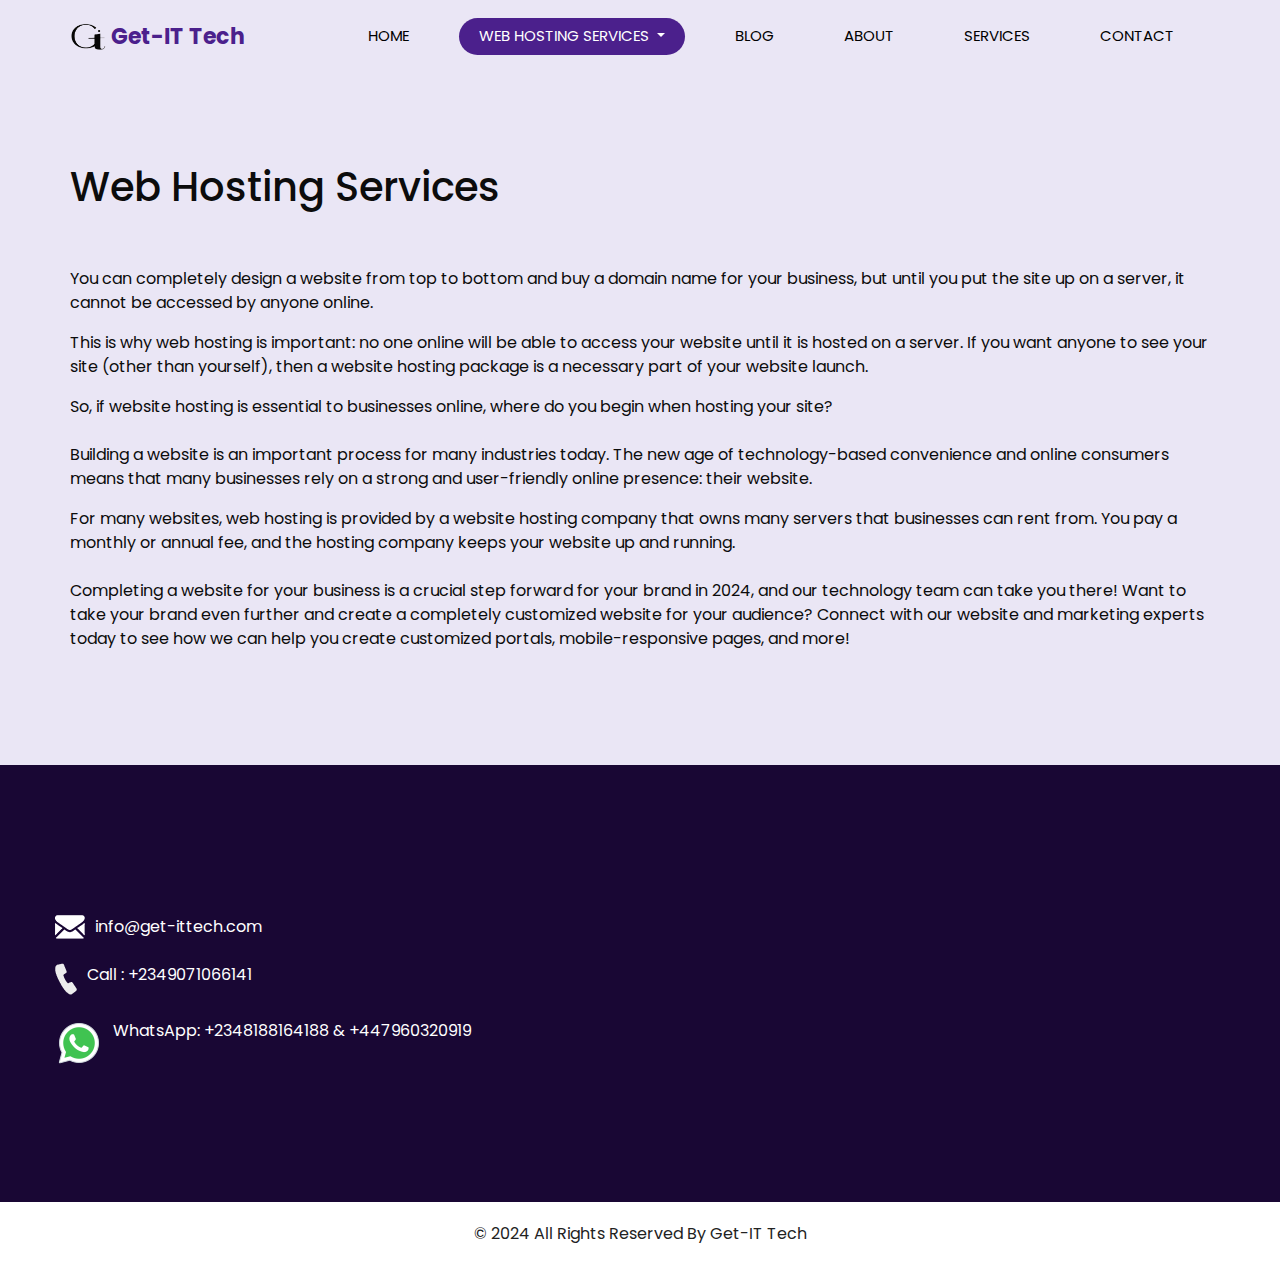
<file: web_hosting.html>
<!DOCTYPE html>
<html>

<head>
  <!-- Basic -->
  <meta charset="utf-8" />
  <meta http-equiv="X-UA-Compatible" content="IE=edge" />
  <!-- Mobile Metas -->
  <meta name="viewport" content="width=device-width, initial-scale=1, shrink-to-fit=no" />
  <!-- Site Metas -->
  <meta name="keywords" content="" />
  <meta name="description" content="" />
  <meta name="author" content="" />

  <title>Get-IT Tech</title>

  <!-- slider stylesheet -->
  <link rel="stylesheet" type="text/css" href="https://cdnjs.cloudflare.com/ajax/libs/OwlCarousel2/2.1.3/assets/owl.carousel.min.css" />

  <!-- bootstrap core css -->
  <link rel="stylesheet" type="text/css" href="css/bootstrap.css" />

  <!-- fonts style -->
  <link href="https://fonts.googleapis.com/css?family=Poppins:400,600,700&display=swap" rel="stylesheet">
  <!-- Custom styles for this template -->
  <link href="css/style.css" rel="stylesheet" />
  <!-- responsive style -->
  <link href="css/responsive.css" rel="stylesheet" />
</head>

<body>

  <div class="hero_area">
    <!-- header section strats -->
    <header class="header_section">
      <div class="container">
        <nav class="navbar navbar-expand-lg custom_nav-container">
          <a class="navbar-brand" href="index.html">
            <img src="images/logo.png" alt="">
            <span>Get-IT Tech</span>
          </a>
          <button class="navbar-toggler" type="button" data-toggle="collapse" data-target="#navbarSupportedContent" aria-controls="navbarSupportedContent" aria-expanded="false" aria-label="Toggle navigation">
            <span class="s-1"></span>
            <span class="s-2"></span>
            <span class="s-3"></span>
          </button>
          <div class="collapse navbar-collapse" id="navbarSupportedContent">
            <div class="d-flex ml-auto flex-column flex-lg-row align-items-center">
              <ul class="navbar-nav">
                <li class="nav-item">
                  <a class="nav-link" href="index.html">Home <span class="sr-only">(current)</span></a>
                </li>
                <li class="nav-item dropdown active">
                  <a class="nav-link dropdown-toggle" href="#" id="supportDropdown" role="button" data-toggle="dropdown" aria-haspopup="true" aria-expanded="false">
                    Web Hosting Services
                  </a>
                  <div class="dropdown-menu" aria-labelledby="supportDropdown">
                    <a class="dropdown-item" href="out.html">Outsourced IT Support</a>
                    <a class="dropdown-item" href="service_desk.html">Service Desk IT Support</a>
                    <a class="dropdown-item" href="onsite.html">Onsite IT Support</a>
                    <a class="dropdown-item" href="web_hosting.html">Web Hosting Services</a>
                  </div>
                </li>
                <li class="nav-item">
                  <a class="nav-link" href="blog.html">Blog</a>
                </li>
                <li class="nav-item">
                  <a class="nav-link" href="about.html">About</a>
                </li>
                <li class="nav-item">
                  <a class="nav-link" href="service.html">Services</a>
                </li>
                
                <li class="nav-item">
                  <a class="nav-link" href="contact.html">Contact</a>
                </li>
              </ul>
            </div>
          </div>
        </nav>
        
      </div>
    </header>
    <!-- end header section -->


    <!-- start webhosting section -->

    <section class="web_hosting_services_section layout_padding">
        <div class="container">
            <div class="heading_container mb-5 text-center">
                <h1>Web Hosting Services</h1>
            </div>
    
            <div class="mb-4">
                <p>You can completely design a website from top to bottom and buy a domain name for your business, but until you put the site up on a server, it cannot be accessed by anyone online.</p>
                <p>This is why web hosting is important: no one online will be able to access your website until it is hosted on a server. If you want anyone to see your site (other than yourself), then a website hosting package is a necessary part of your website launch.</p>
                <p>So, if website hosting is essential to businesses online, where do you begin when hosting your site?</p>
            </div>
    
            <div class="mb-4">
                <p>Building a website is an important process for many industries today. The new age of technology-based convenience and online consumers means that many businesses rely on a strong and user-friendly online presence: their website.</p>
                <p>For many websites, web hosting is provided by a website hosting company that owns many servers that businesses can rent from. You pay a monthly or annual fee, and the hosting company keeps your website up and running.</p>
            </div>
    
            <div class="mb-4">
                <p>Completing a website for your business is a crucial step forward for your brand in 2024, and our technology team can take you there! Want to take your brand even further and create a completely customized website for your audience? Connect with our website and marketing experts today to see how we can help you create customized portals, mobile-responsive pages, and more!</p>
            </div>
        </div>
    </section>
    
    <!-- end webhosting section -->


    <!-- Start info section -->
  <section class="info_section layout_padding">
    <div class="container">
      <div class="info_contact">
        <div class="row">
          <img src="images/envelope-white.png" alt="Mail" srcset="">
          <span>info@get-ittech.com</span>
        </div>
        <br>
        <div class="row">
          <img src="images/telephone-white.png" alt="Mail" srcset="">
          <span>Call : +2349071066141</span>
        </div>
        <br>
        <div class="row">
          <img src="images/whatsapp.png" alt="Mail" srcset="">
          <span>WhatsApp: +2348188164188 & +447960320919</p>
          </span>
        </div>
      </div>

    </div>
  </section>

  <!-- end info section -->

  <!-- footer section -->
  <footer class="container-fluid footer_section">
    <div class="container">
      <div class="row">
        <div class="col-lg-7 col-md-9 mx-auto">
          <p>
            &copy; 2024 All Rights Reserved By
            <a href="https://html.design/">Get-IT Tech</a>
          </p>
        </div>
      </div>
    </div>
  </footer>
  <!-- footer section -->


  <script src="js/jquery-3.4.1.min.js"></script>
  <script src="js/bootstrap.js"></script>
  <script src="js/script.js"></script>

</body>

</html>
</file>
<file: css/style.css>
body {
  font-family: "Poppins", sans-serif;
  color: #0c0c0c;
  background-color: #ffffff;
}

.layout_padding {
  padding-top: 90px;
  padding-bottom: 90px;
}

.layout_padding2 {
  padding-top: 45px;
  padding-bottom: 45px;
}

.layout_padding2-top {
  padding-top: 45px;
}

.layout_padding2-bottom {
  padding-bottom: 45px;
}

.layout_padding-top {
  padding-top: 90px;
}

.layout_padding-bottom {
  padding-bottom: 90px;
}

.heading_container {
  display: -webkit-box;
  display: -ms-flexbox;
  display: flex;
  -webkit-box-pack: start;
      -ms-flex-pack: start;
          justify-content: flex-start;
  -webkit-box-align: center;
      -ms-flex-align: center;
          align-items: center;
  text-align: center;
}

.heading_container h2 {
  position: relative;
  font-weight: bold;
  margin-right: 10px;
}

.heading_container img {
  width: 30px;
}

/*header section*/
.hero_area {
  height: 98vh;
  position: relative;
  display: -webkit-box;
  display: -ms-flexbox;
  display: flex;
  -webkit-box-orient: vertical;
  -webkit-box-direction: normal;
      -ms-flex-direction: column;
          flex-direction: column;
  background-color: #eae6f5;
}

.sub_page .hero_area {
  height: auto;
}

.header_section .container {
  padding: 0;
}

.header_section .nav_container {
  margin: 0 auto;
}

.custom_nav-container .navbar-nav .nav-item .nav-link {
  padding: 7px 20px;
  margin: 10px 15px;
  color: #000000;
  text-align: center;
  border-radius: 35px;
  text-transform: uppercase;
  font-size: 15px;
}

.custom_nav-container .navbar-nav .nav-item.active .nav-link, .custom_nav-container .navbar-nav .nav-item:hover .nav-link {
  background-color: #4b208c;
  color: #ffffff;
}

a,
a:hover,
a:focus {
  text-decoration: none;
}

a:hover,
a:focus {
  color: initial;
}

.btn,
.btn:focus {
  outline: none !important;
  -webkit-box-shadow: none;
          box-shadow: none;
}

.custom_nav-container .nav_search-btn {
  background-image: url(../images/search-icon.png);
  background-size: 22px;
  background-repeat: no-repeat;
  background-position-y: 7px;
  width: 35px;
  height: 35px;
  padding: 0;
  border: none;
}

.navbar-brand {
  display: -webkit-box;
  display: -ms-flexbox;
  display: flex;
  -webkit-box-align: center;
      -ms-flex-align: center;
          align-items: center;
}

.navbar-brand img {
  margin-right: 5px;
  width: 35px;
}

.navbar-brand span {
  font-size: 22px;
  font-weight: 700;
  color: #4b208c;
}

.custom_nav-container {
  z-index: 99999;
}

.navbar-expand-lg .navbar-collapse {
  -webkit-box-align: end;
      -ms-flex-align: end;
          align-items: flex-end;
}

.custom_nav-container .navbar-toggler {
  outline: none;
}

.custom_nav-container .navbar-toggler {
  padding: 0;
  width: 37px;
  height: 42px;
}

.custom_nav-container .navbar-toggler span {
  display: block;
  width: 35px;
  height: 4px;
  background-color: #190734;
  margin: 7px 0;
  -webkit-transition: all .3s;
  transition: all .3s;
}

.custom_nav-container .navbar-toggler[aria-expanded="true"] .s-1 {
  -webkit-transform: rotate(45deg);
          transform: rotate(45deg);
  margin: 0;
  margin-bottom: -4px;
}

.custom_nav-container .navbar-toggler[aria-expanded="true"] .s-2 {
  display: none;
}

.custom_nav-container .navbar-toggler[aria-expanded="true"] .s-3 {
  -webkit-transform: rotate(-45deg);
          transform: rotate(-45deg);
  margin: 0;
  margin-top: -4px;
}

.custom_nav-container .navbar-toggler[aria-expanded="false"] .s-1,
.custom_nav-container .navbar-toggler[aria-expanded="false"] .s-2,
.custom_nav-container .navbar-toggler[aria-expanded="false"] .s-3 {
  -webkit-transform: none;
          transform: none;
}

/*end header section*/
/* slider section */
.slider_section {
  -webkit-box-flex: 1;
      -ms-flex: 1;
          flex: 1;
  display: -webkit-box;
  display: -ms-flexbox;
  display: flex;
  -webkit-box-align: center;
      -ms-flex-align: center;
          align-items: center;
  position: relative;
  z-index: 2;
  color: #3b3a3a;
  padding-bottom: 90px;
}

.slider_section .row {
  -webkit-box-align: center;
      -ms-flex-align: center;
          align-items: center;
}

.slider_section .detail_box {
  color: #000000;
}

.slider_section .detail_box h1 {
  text-transform: uppercase;
  font-weight: bold;
}

.slider_section .detail_box p {
  margin-top: 20px;
}

.slider_section .detail_box a {
  display: inline-block;
  padding: 10px 40px;
  background-color: #4b208c;
  color: #ffffff;
  border-radius: 35px;
  margin-top: 35px;
}

.slider_section .detail_box a:hover {
  background-color: #5625a1;
}

.slider_section .img_container {
  border: 7px solid #7b57b2;
  border-radius: 100%;
  overflow: hidden;
}

.slider_section .img_container div#carouselExampleContarols {
  width: 100%;
  position: unset;
}

.slider_section .img_container .img-box img {
  width: 100%;
}

.slider_section .carousel-control-prev,
.slider_section .carousel-control-next {
  top: initial;
  left: initial;
  bottom: 5%;
  right: 10%;
  width: 45px;
  height: 45px;
  border: none;
  border-radius: 100%;
  opacity: 1;
  background-repeat: no-repeat;
  background-size: 8px;
  background-position: center;
}

.slider_section .carousel-control-prev {
  background-image: url(../images/prev.png);
  background-color: #ffffff;
  -webkit-transform: translate(-85px, 30px);
          transform: translate(-85px, 30px);
}

.slider_section .carousel-control-next {
  background-image: url(../images/next.png);
  background-color: #4b208c;
  -webkit-transform: translate(-45px, 0);
          transform: translate(-45px, 0);
}

.service_section {
  text-align: center;
}

.service_section .heading_container {
  -webkit-box-pack: center;
      -ms-flex-pack: center;
          justify-content: center;
}

.service_section .service_container {
  display: -webkit-box;
  display: -ms-flexbox;
  display: flex;
  -webkit-box-pack: center;
      -ms-flex-pack: center;
          justify-content: center;
  padding: 35px 0;
  -ms-flex-wrap: wrap;
      flex-wrap: wrap;
}

.service_section .service_container .box {
  margin: 25px 1%;
  -ms-flex-preferred-size: 31%;
      flex-basis: 31%;
  padding: 35px 25px 25px;
  border-radius: 15px;
  -webkit-box-shadow: 0 0 10px 0 rgba(0, 0, 0, 0.15);
          box-shadow: 0 0 10px 0 rgba(0, 0, 0, 0.15);
  border-top: 15px solid transparent;
  overflow: hidden;
  -webkit-transition: all .1s;
  transition: all .1s;
}

.service_section .service_container .box .img-box {
  display: -webkit-box;
  display: -ms-flexbox;
  display: flex;
  -webkit-box-pack: center;
      -ms-flex-pack: center;
          justify-content: center;
  -webkit-box-align: center;
      -ms-flex-align: center;
          align-items: center;
  height: 125px;
}

.service_section .service_container .box .img-box img {
  width: 90px;
}

.service_section .service_container .box .detail-box {
  margin-top: 25px;
}

.service_section .service_container .box .detail-box h5 {
  color: #2e0e5f;
  font-weight: 600;
  position: relative;
}

.service_section .service_container .box:hover, .service_section .service_container .box.active {
  border-top: 15px solid #512a97;
}

.service_section .btn-box {
  display: -webkit-box;
  display: -ms-flexbox;
  display: flex;
  -webkit-box-pack: center;
      -ms-flex-pack: center;
          justify-content: center;
  margin-top: 25px;
}

.service_section .btn-box a {
  display: inline-block;
  padding: 10px 35px;
  background-color: #4b208c;
  color: #ffffff;
  border-radius: 35px;
}

.service_section .btn-box a:hover {
  background-color: #5625a1;
}

/* .about_section {
  background-color: #f3f0f6;
} */

.about_section .row {
  -webkit-box-align: center;
      -ms-flex-align: center;
          align-items: center;
}

.about_section .img_container {
  display: -webkit-box;
  display: -ms-flexbox;
  display: flex;
  -webkit-box-orient: vertical;
  -webkit-box-direction: normal;
      -ms-flex-direction: column;
          flex-direction: column;
}

.about_section .img_container .img-box {
  border: 5px solid #7b57b2;
  border-radius: 100%;
  overflow: hidden;
}

.about_section .img_container .img-box.b1 {
  width: 70%;
}

.about_section .img_container .img-box.b2 {
  width: 50%;
  margin-left: auto;
  margin-top: -12%;
}

.about_section .img_container .img-box img {
  width: 100%;
}

.about_section .detail-box {
  margin-right: 15%;
}

.about_section .detail-box p {
  margin-top: 25px;
}

.about_section .detail-box a {
  display: inline-block;
  padding: 10px 35px;
  background-color: #4b208c;
  color: #ffffff;
  border-radius: 5px;
  margin: 25px 0 45px 0;
}

.about_section .detail-box a:hover {
  background-color: #5625a1;
}

.blog_section .heading_container {
  -webkit-box-pack: center;
      -ms-flex-pack: center;
          justify-content: center;
}

.blog_section .heading_container h2::before {
  background-color: #ffffff;
}

.blog_section .box {
  margin-top: 55px;
  background-color: #ffffff;
  -webkit-box-shadow: 0 0 10px 0 rgba(0, 0, 0, 0.15);
          box-shadow: 0 0 10px 0 rgba(0, 0, 0, 0.15);
}

.blog_section .box .img-box {
  position: relative;
}

.blog_section .box .img-box img {
  width: 100%;
}

.blog_section .box .detail-box {
  padding: 25px 25px 15px;
}

.blog_section .box .detail-box h5 {
  font-weight: bold;
}

.contact_section {
  position: relative;
}

.contact_section form {
  margin-top: 45px;
  padding-right: 35px;
}

.contact_section input {
  width: 100%;
  border: none;
  height: 50px;
  margin-bottom: 25px;
  padding-left: 25px;
  background-color: transparent;
  outline: none;
  color: #101010;
  -webkit-box-shadow: 0px 2px 5px 0px rgba(0, 0, 0, 0.16);
  box-shadow: 0px 2px 5px 0px rgba(0, 0, 0, 0.16);
}

.contact_section input::-webkit-input-placeholder {
  color: #737272;
}

.contact_section input:-ms-input-placeholder {
  color: #737272;
}

.contact_section input::-ms-input-placeholder {
  color: #737272;
}

.contact_section input::placeholder {
  color: #737272;
}

.contact_section input.message-box {
  height: 120px;
}

.contact_section button {
  border: none;
  display: inline-block;
  padding: 12px 45px;
  background-color: #4b208c;
  color: #ffffff;
  border-radius: 0px;
  margin-top: 35px;
}

.contact_section button:hover {
  background-color: #5625a1;
}

.contact_section .map_container {
  height: 100%;
  min-height: 325px;
}

.contact_section .map_container .map-responsive {
  height: 100%;
}

.footer_bg {
  background-image: url(../images/footer-bg.png);
  background-size: cover;
  background-position: top;
}

/* info section */
.info_section {
  background-color: #190734;
  color: #ffffff;
}

.info_section h6 {
  font-weight: bold;
}

.info_section .info_contact {
  margin-top: 60px;
  margin-bottom: 45px;
}

.info_section .info_contact .col-md-4 {
  display: -webkit-box;
  display: -ms-flexbox;
  display: flex;
  -webkit-box-pack: center;
      -ms-flex-pack: center;
          justify-content: center;
}

.info_section .info_contact a {
  color: #ffffff;
}

.info_section .info_contact img {
  max-width: 100%;
  margin-right: 10px;
}

.info_section .info_form {
  margin: 0 auto;
  margin-bottom: 45px;
}

.info_section .info_form h4 {
  text-transform: uppercase;
  text-align: center;
  margin-bottom: 20px;
}

.info_section .info_form form {
  display: -webkit-box;
  display: -ms-flexbox;
  display: flex;
  -webkit-box-align: center;
      -ms-flex-align: center;
          align-items: center;
}

.info_section .info_form form input {
  background-color: #ffffff;
  border: none;
  -webkit-box-flex: 2.5;
      -ms-flex: 2.5;
          flex: 2.5;
  outline: none;
  color: #000000;
  min-height: 42.4px;
  padding-left: 15px;
}

.info_section .info_form form input ::-webkit-input-placeholder {
  color: #ffffff;
  opacity: 0.2;
}

.info_section .info_form form input :-ms-input-placeholder {
  color: #ffffff;
  opacity: 0.2;
}

.info_section .info_form form input ::-ms-input-placeholder {
  color: #ffffff;
  opacity: 0.2;
}

.info_section .info_form form input ::placeholder {
  color: #ffffff;
  opacity: 0.2;
}

.info_section .info_form form button {
  -webkit-box-flex: 1;
      -ms-flex: 1;
          flex: 1;
  border: none;
  display: inline-block;
  padding: 10px 30px;
  background-color: #4b208c;
  color: #ffffff;
  border-radius: 0;
  font-size: 15px;
  text-transform: uppercase;
}

.info_section .info_form form button:hover {
  background-color: #5625a1;
}

.info_section .box {
  display: -webkit-box;
  display: -ms-flexbox;
  display: flex;
}

.info_section .info_social {
  display: -webkit-box;
  display: -ms-flexbox;
  display: flex;
}

.info_section .info_social img {
  width: 35px;
  margin-right: 8px;
}

/* end info section */
/* footer section*/
.footer_section {
  display: -webkit-box;
  display: -ms-flexbox;
  display: flex;
  -webkit-box-pack: center;
      -ms-flex-pack: center;
          justify-content: center;
  position: relative;
}

.footer_section p {
  color: #222222;
  margin: 0 auto;
  text-align: center;
  padding: 20px;
}

.footer_section p a {
  color: #222222;
}
/*# sourceMappingURL=style.css.map */

.custom_nav-container .navbar-nav .nav-item.active .nav-link,
.custom_nav-container .navbar-nav .nav-item:hover .nav-link {
  background-color: #4b208c;
  color: #ffffff;
}

.custom_nav-container .navbar-nav .dropdown-menu {
  background-color: #eae6f5;
  border: none;
  box-shadow: none;
}

.custom_nav-container .navbar-nav .dropdown-item {
  color: #ffffff;
}

.custom_nav-container .navbar-nav .dropdown-item:hover {
  background-color: #4b208c;
  color: #ffffff;
}


/* Style for active and hover states of navbar items */
.custom_nav-container .navbar-nav .nav-item.active .nav-link,
.custom_nav-container .navbar-nav .nav-item:hover .nav-link {
  background-color: #4b208c;
  color: #ffffff;
}

/* Style for the dropdown menu background */
.custom_nav-container .navbar-nav .dropdown-menu {
  background-color: #eae6f5;
  border: none; /* Removes the border */
}

/* Style for dropdown items */
.custom_nav-container .navbar-nav .dropdown-item {
  color: #ffffff;
}

/* Change the hover color for dropdown items */
.custom_nav-container .navbar-nav .dropdown-item:hover {
  background-color: #4b208c;
  color: #ffffff;
}

/* Remove box-shadow from the dropdown */
.custom_nav-container .navbar-nav .dropdown-menu {
  box-shadow: none;
}

/* Prevent line break for the Web Hosting Services nav item */
.custom_nav-container .navbar-nav .nav-link {
  white-space: nowrap;
}

/* Style for active and hover states of navbar items */
.custom_nav-container .navbar-nav .nav-item.active .nav-link,
.custom_nav-container .navbar-nav .nav-item:hover .nav-link {
  background-color: #4b208c;
  color: #ffffff;
}

/* Style for the dropdown menu background */
.custom_nav-container .navbar-nav .dropdown-menu {
  background-color: #eae6f5;
  border: none; /* Removes the border */
}

/* Style for dropdown items */
.custom_nav-container .navbar-nav .dropdown-item {
  color: #050505;
}

/* Change the hover color for dropdown items */
.custom_nav-container .navbar-nav .dropdown-item:hover {
  background-color: #4b208c;
  color: #ffffff;
}

/* Remove box-shadow from the dropdown */
.custom_nav-container .navbar-nav .dropdown-menu {
  box-shadow: none;
}
</file>
<file: css/responsive.css>
@media (max-width: 1120px) {}

@media (max-width: 992px) {

  .hero_area {
    height: auto;
  }

  .header_section {
    padding-top: 10px;
  }

  #navbarSupportedContent {
    margin-top: 25px;
  }

  .slider_section {

    padding-top: 75px;
    padding-bottom: 150px;

  }

  .about_section .img-box {
    margin: 0 5%;
  }

  .about_section .detail-box {
    margin-right: 5%;
  }

  .service_section .service_container .box {
    -ms-flex-preferred-size: 48%;
    flex-basis: 48%;
  }

  .about_section .img_container .img-box.b2 {
    margin-top: -5%;
  }

}

@media (max-width: 768px) {


  .slider_section .detail_box {
    text-align: center;
  }

  .slider_section .img_content {
    margin-top: 55px;
  }

  .contact_section .map_container {
    margin-top: 45px;
  }

  .info_section .info_contact a {
    margin-bottom: 15px;
  }

  .info_section .info_social {
    justify-content: center;
  }

  .service_section .service_container .box {
    flex-basis: 98%;
  }

  .contact_section form {
    padding-right: 0;
  }

  .info_section .info_contact a {
    text-align: center;
  }
}

@media (max-width: 576px) {
  .about_section .img_container .img-box.b1 {
    width: 80%;
  }

  .about_section .img_container .img-box.b2 {
    width: 55%;
  }

  .info_section .info_form form {
    flex-direction: column;
  }

  .info_section .info_form form input {
    width: 100%;
  }

  .info_section .info_form form button {
    margin-top: 15px;
    padding: 10px 40px;
  }
}

@media (max-width: 480px) {}

@media (max-width: 420px) {

  .slider_section .carousel-control-prev,
  .slider_section .carousel-control-next {
    right: 0;
  }
}

@media (max-width: 360px) {}

@media (min-width: 1200px) {
  .container {
    max-width: 1170px;
  }
}
</file>
